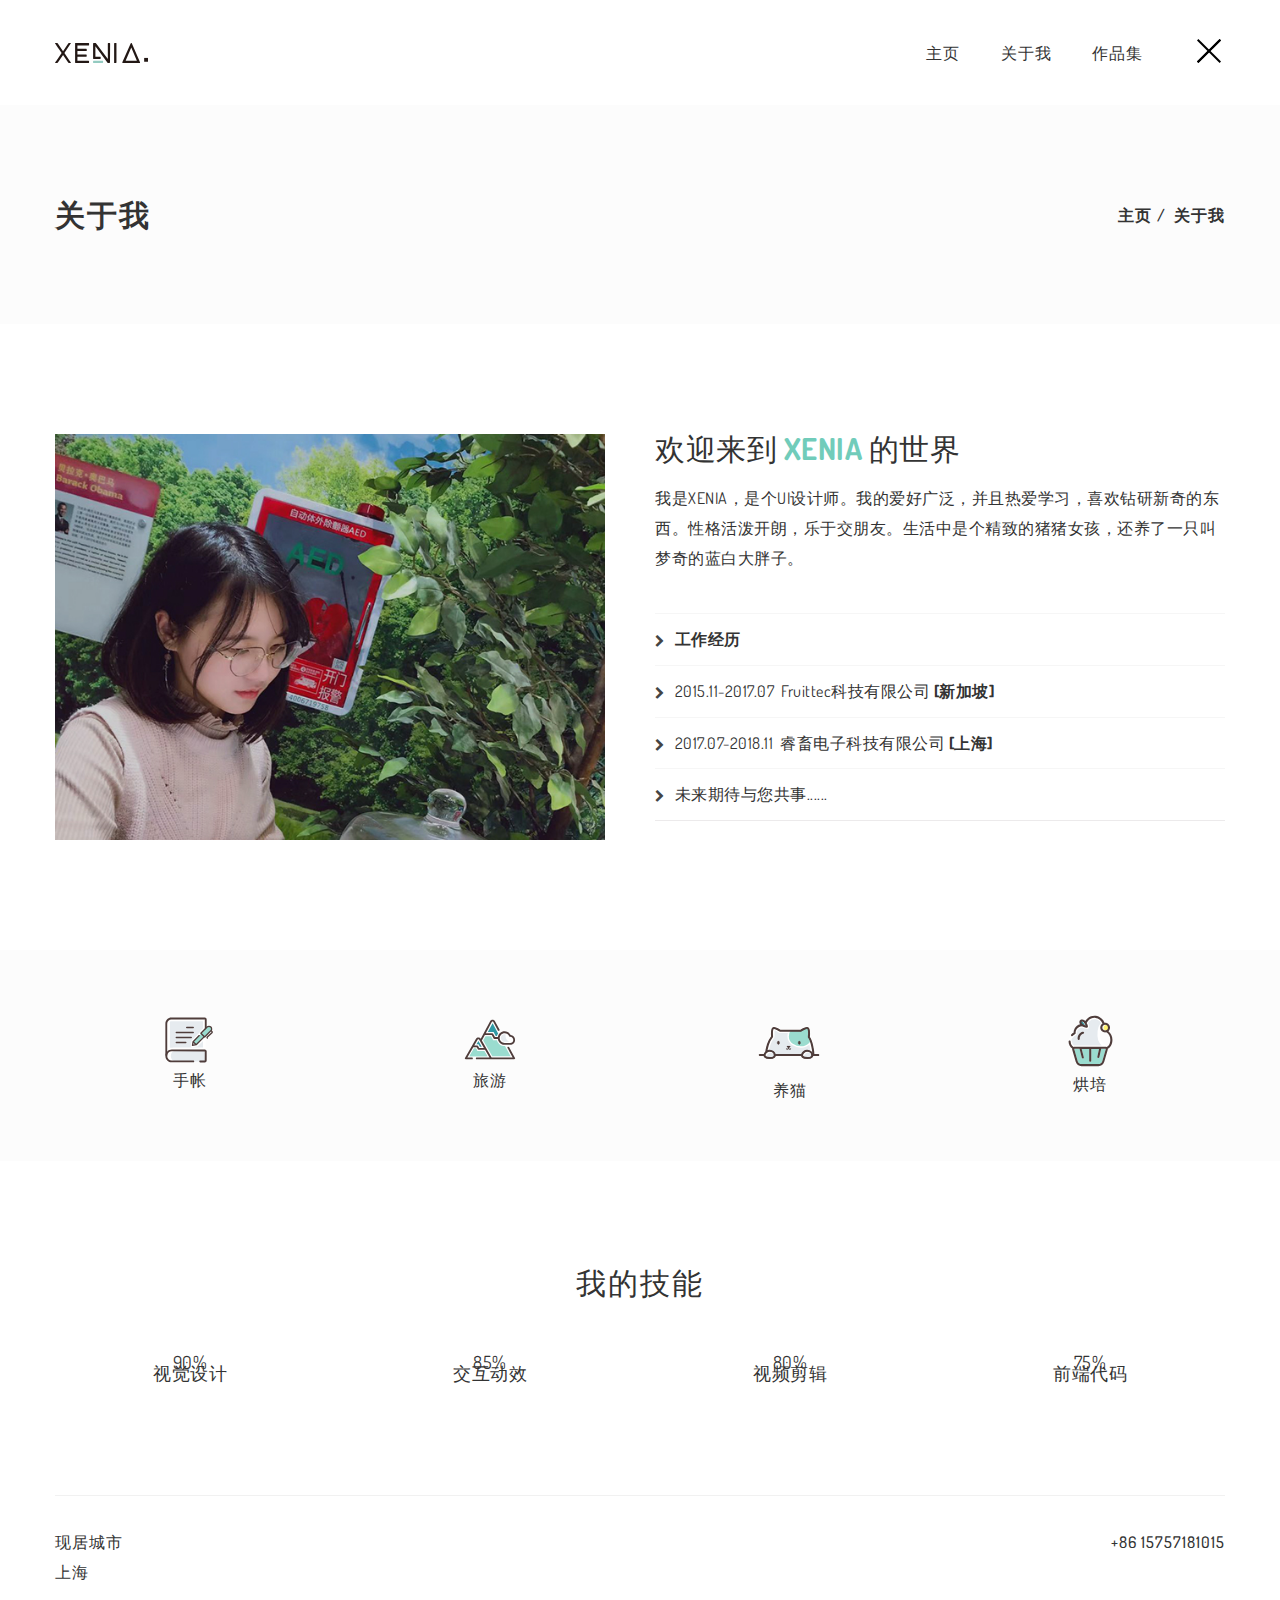
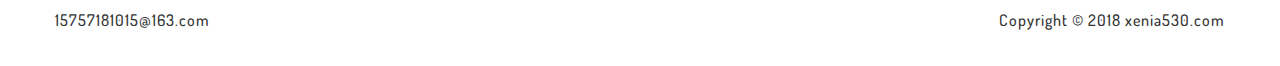
<file: about.html>
<!doctype html>
<html class="no-js" lang="zxx">



<head>
	<meta charset="utf-8">
	<meta http-equiv="x-ua-compatible" content="ie=edge">
	<title>xenia</title>
	<meta name="description" content="">
	<meta name="viewport" content="width=device-width, initial-scale=1, shrink-to-fit=no">

	<!-- Favicon -->
	<link rel="shortcut icon" href="img/favicon.ico" type="image/x-icon">
	<link rel="apple-touch-icon" href="img/icon.png">

	<!-- Google font (font-family: 'Dosis', sans-serif;) -->
	<link href="https://fonts.googleapis.com/css?family=Dosis:300,400,500,600,700" rel="stylesheet">
	
	<!-- Plugins -->
	<link rel="stylesheet" href="css/bootstrap.min.css">
	<link rel="stylesheet" href="css/plugins.css">

	<!-- Style Css -->
	<link rel="stylesheet" href="style.css">

	<!-- Custom Styles -->
	<link rel="stylesheet" href="css/custom.css">
</head>

<body>
	<!--[if lte IE 9]>
    <p class="browserupgrade">You are using an <strong>outdated</strong> browser. Please <a href="https://browsehappy.com/">upgrade your browser</a> to improve your experience and security.</p>
  <![endif]-->

	<!-- Add your site or application content here -->

	<!-- Wrapper -->
	<div id="wrapper" class="wrapper">

		<!-- Header -->
		<header class="header sticky-header">
			<div class="container">
				<div class="header-inner d-none d-lg-flex">
					<div class="header-logo">
						<a href="index.html">
							<img src="img/logo/logo.svg" alt="logo" height="20px">
						</a>
					</div>
				<div class="header-navigation">
                        <button class="header-navigation-trigger is-active">
                            <span></span>
                            <span></span>
                            <span></span>
                        </button>
                        <nav class="main-navigation is-visible">
                            <ul>
                                <li><a href="index.html">主页</a>
                                </li>
                                <li><a href="about.html">关于我</a></li>
                                <li><a href="portfolio.html">作品集</a> 
                             <!--    <li><a href="blog.html">博客</a>  -->
                                </li> 
                            </ul>
                        </nav>
                    </div>
				</div>
				<div class="mobile-menu-wrapper d-block d-lg-none">
					<div class="mobile-menu clearfix">
						<a href="index.html" class="mobile-logo">
							<img src="img/logo/logo.svg" alt="mobile logo" height="20px">
						</a>
					</div>
				</div>
			</div>
		</header>
		<!--// Header -->

        <!-- Breadcrumb Area -->
        <div class="breadcrumb-area bg-grey">
            <div class="container">
                <div class="cr-breadcrumb">
                    <h2>关于我</h2>
                    <ul>
                        <li><a href="index.html">主页</a></li>
                        <li>关于我</li>
                    </ul>
                </div>
            </div>
        </div>
        <!--// Breadcrumb Area -->

		<!-- Page Conttent -->
		<main class="page-content">

            <!-- About Us Area -->
            <div class="cr-section about-us-area section-padding-lg bg-white">
                <div class="container">
                    <div class="row">
                        <div class="col-lg-6">
                            <div class="about-image">
                                <img src="img/others/about-image.jpg" alt="about image">
                            </div>
                        </div>
                        <div class="col-lg-6">
                            <div class="about-content">
                                <h2>欢迎来到 <strong><span class="text-color">XENIA</span></strong> 的世界</h2>
                                <p>我是XENIA，是个UI设计师。我的爱好广泛，并且热爱学习，喜欢钻研新奇的东西。性格活泼开朗，乐于交朋友。生活中是个精致的猪猪女孩，还养了一只叫梦奇的蓝白大胖子。</p>
                                <ul>
                                    <li><b>工作经历</b></li> 
                                    <li>2015.11-2017.07 &nbsp;Fruittec科技有限公司 <b>[新加坡]</b> </li>
                                    <li>2017.07-2018.11 &nbsp;睿畜电子科技有限公司 <b>[上海]</b>  </li> 
                                     <li>未来期待与您共事...... </li>
                                </ul>
                            </div>
                        </div>
                    </div>
                </div>
            </div>
            <!--// About Us Area -->

            <!-- Counter Section -->
            <div class="cr-section counter-section section-padding-xs bg-grey">
                <div class="container">
                    <div class="row justify-content-center">

                        <!-- Single Counter -->
                        <div class="col-lg-3 col-md-5 col-sm-6 col-12">
                            <div class="single-count">
                                <img src="img/others/book.svg" width="60px">
                                <h6>手帐</h6>
                            </div>    
                        </div>
                        <!--// Single Counter -->

                        <!-- Single Counter -->
                        <div class="col-lg-3 col-md-5 col-sm-6 col-12">
                            <div class="single-count"> 
                                <img src="img/others/fj.svg" width="60px">
                                <h6>旅游</h6>
                            </div>    
                        </div>
                        <!--// Single Counter -->

                        <!-- Single Counter -->
                        <div class="col-lg-3 col-md-5 col-sm-6 col-12">
                            <div class="single-count">
                                <img src="img/others/cat.svg" width="70px">
                                <h6>养猫</h6>
                            </div>    
                        </div>
                        <!--// Single Counter -->

                        <!-- Single Counter -->
                        <div class="col-lg-3 col-md-5 col-sm-6 col-12">
                            <div class="single-count">
                                <img src="img/others/eat.svg" width="60px">
                                <h6>烘培</h6>
                            </div>    
                        </div>
                        <!--// Single Counter -->

                    </div>
                </div>
            </div>
            <!--// Counter Section -->

           

            <!-- Skills Area -->
            <div class="cr-section skills-area section-padding-bottom-lg bg-white">
                <div class="container">
                    <div class="row justify-content-center">
                        <div class="col-lg-7">
                            <div class="section-title text-center">
                                <h2>我的技能</h2> 
                            </div>
                        </div>
                    </div>
                    <div class="row justify-content-center">
                        
                        <!-- Single Radial Progress -->
                        <div class="col-lg-3 col-md-5 col-sm-6 col-12">
                            <div class="radial-progress-single mt-30">
                                <div class="radial-progress" data-percent="85" data-scale-color="#333333"><span>90%</span></div>
                                <h5 class="radial-progress-title">视觉设计</h5>
                            </div>
                        </div>
                        <!--// Single Radial Progress -->
                        
                        <!-- Single Radial Progress -->
                        <div class="col-lg-3 col-md-5 col-sm-6 col-12">
                            <div class="radial-progress-single mt-30">
                                <div class="radial-progress" data-percent="95" data-scale-color="#333333"><span>85%</span></div>
                                <h5 class="radial-progress-title">交互动效</h5>
                            </div>
                        </div>
                        <!--// Single Radial Progress -->
                        
                        <!-- Single Radial Progress -->
                        <div class="col-lg-3 col-md-5 col-sm-6 col-12">
                            <div class="radial-progress-single mt-30">
                                <div class="radial-progress" data-percent="90" data-scale-color="#333333"><span>80%</span></div>
                                <h5 class="radial-progress-title">视频剪辑</h5>
                            </div>
                        </div>
                        <!--// Single Radial Progress -->
                        
                        <!-- Single Radial Progress -->
                        <div class="col-lg-3 col-md-5 col-sm-6 col-12">
                            <div class="radial-progress-single mt-30">
                                <div class="radial-progress" data-percent="80" data-scale-color="#333333"><span>75%</span></div>
                                <h5 class="radial-progress-title">前端代码</h5>
                            </div>
                        </div>
                        <!--// Single Radial Progress -->

                    </div>
                </div>
            </div>
            <!--// Skills Area -->
 

		</main>
		<!--// Page Conttent -->

	
        <!-- Footer Area -->
        <footer class="footer-area bg-white">
            <div class="container">
                <ul class="footer-inner">
                    <li>现居城市 <br>上海</li>
                    <li><a href="tel://+86 15757181015">+86 15757181015</a></li>
                    <li><a href="mailto://15757181015@163.com">15757181015@163.com</a></li>
                    <li>Copyright © 2018 <a href="http://www.xenia530.com/" target="_blank" title="xenia530">xenia530.com</a></li>
                </ul>
            </div>
        </footer>
        <!--// Footer Area -->

	</div>
	<!--// Wrapper -->

	<!-- Js Files -->
	<script src="js/vendor/modernizr-3.6.0.min.js"></script>
	<script src="js/vendor/jquery-3.3.1.min.js"></script>
	<script src="js/popper.min.js"></script>
	<script src="js/bootstrap.min.js"></script>
	<script src="js/plugins.js"></script>
	<script src="js/main.js"></script>
</body>



</html>
</file>
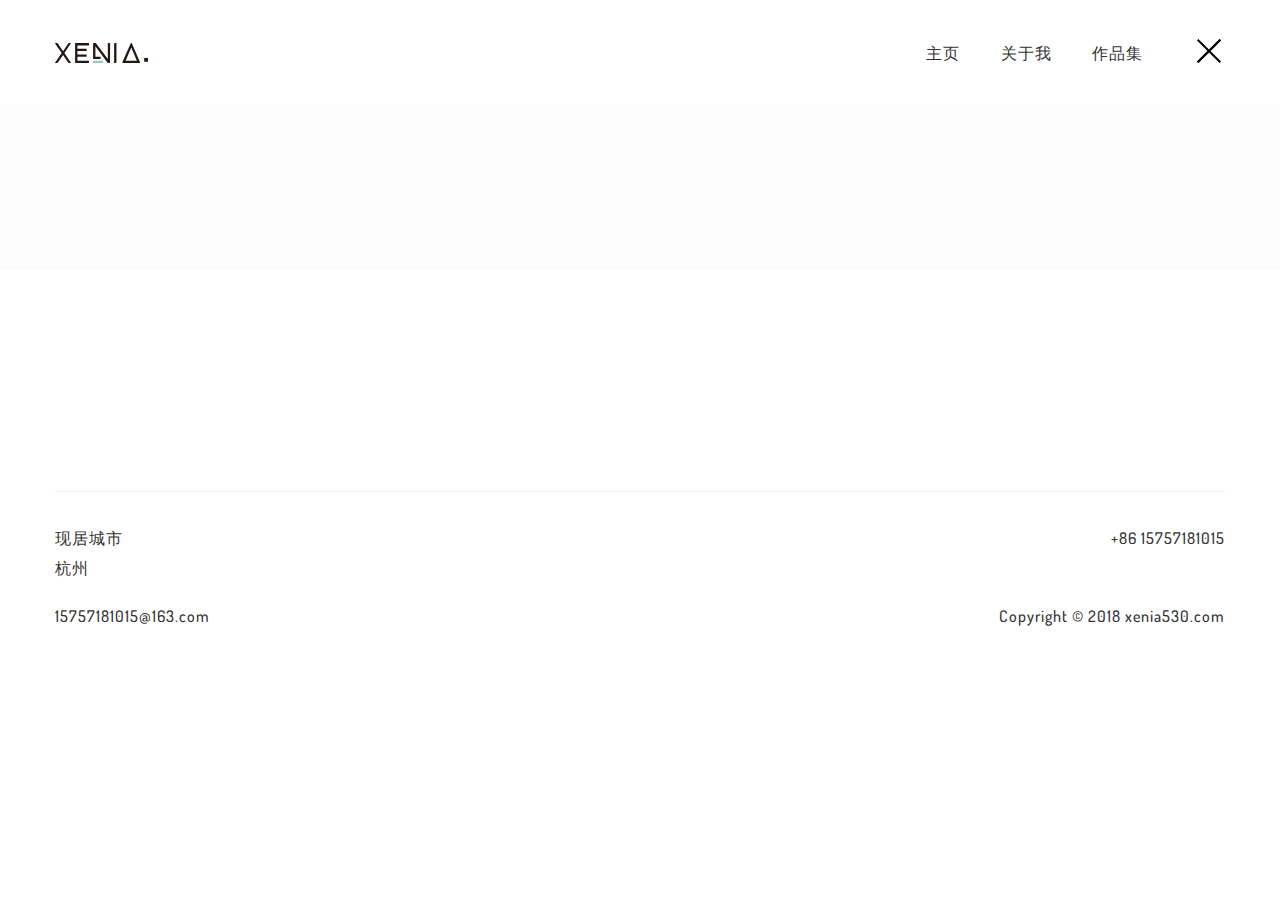
<file: blog-detail.html>
<!doctype html>
<html class="no-js" lang="zxx">



<head>
	<meta charset="utf-8">
	<meta http-equiv="x-ua-compatible" content="ie=edge">
	<title>xenia</title>
	<meta name="description" content="">
	<meta name="viewport" content="width=device-width, initial-scale=1, shrink-to-fit=no">

	<!-- Favicon -->
	<link rel="shortcut icon" href="img/favicon.ico" type="image/x-icon">
	<link rel="apple-touch-icon" href="img/icon.png">

	<!-- Google font (font-family: 'Dosis', sans-serif;) -->
	<link href="https://fonts.googleapis.com/css?family=Dosis:300,400,500,600,700" rel="stylesheet">
	
	<!-- Plugins -->
	<link rel="stylesheet" href="css/bootstrap.min.css">
	<link rel="stylesheet" href="css/plugins.css">

	<!-- Style Css -->
	<link rel="stylesheet" href="style.css">

	<!-- Custom Styles -->
	<link rel="stylesheet" href="css/custom.css">
</head>

<body>
	<!--[if lte IE 9]>
    <p class="browserupgrade">You are using an <strong>outdated</strong> browser. Please <a href="https://browsehappy.com/">upgrade your browser</a> to improve your experience and security.</p>
  <![endif]-->

	<!-- Add your site or application content here -->

	<!-- Wrapper -->
	<div id="wrapper" class="wrapper">

		<!-- Header -->
		<header class="header sticky-header">
			<div class="container">
				<div class="header-inner d-none d-lg-flex">
					<div class="header-logo">
						<a href="index.html">
							<img src="img/logo/logo.svg" alt="logo" height="20px">
						</a>
					</div>
					<div class="header-navigation">
                        <button class="header-navigation-trigger is-active">
                            <span></span>
                            <span></span>
                            <span></span>
                        </button>
						<nav class="main-navigation is-visible">
                            <ul>
                                <li><a href="index.html">主页</a>
                                </li>
                                <li><a href="about.html">关于我</a></li>
                                <li><a href="portfolio.html">作品集</a> 
                                <!-- <li><a href="blog.html">博客</a>  -->
                                </li> 
                            </ul>
                        </nav>
                    </div>
                </div>
                <div class="mobile-menu-wrapper d-block d-lg-none">
                    <div class="mobile-menu clearfix">
                        <a href="index.html" class="mobile-logo">
                            <img src="img/logo/logo.svg" alt="mobile logo" height="20px"> 
                        </a>
                    </div>
                </div>
            </div>
		</header>
		<!--// Header -->

        <!-- Breadcrumb Area -->
        <div class="breadcrumb-area bg-grey">
            <div class="container">
                <div class="cr-breadcrumb">
                    
                </div>
            </div>
        </div>
        <!--// Breadcrumb Area -->

		<!-- Page Conttent -->
		<main class="page-content">

            <!-- Blog Area -->
            <div class="cr-section blog-area section-padding-lg">
                <div class="container">
                    <div class="row">
                        <div class="col-12">
                            <div class="blog-details">

                         
                
 
 

                            </div> 
                        </div>
                    </div>
                </div>
            </div>
            <!--// Blog Area -->

		</main>
		<!--// Page Conttent -->

     
        <!-- Footer Area -->
        <footer class="footer-area bg-white">
            <div class="container">
                <ul class="footer-inner">
                    <li>现居城市 <br>杭州</li>
                    <li><a href="tel://+86 15757181015">+86 15757181015</a></li>
                    <li><a href="mailto://15757181015@163.com">15757181015@163.com</a></li>
                    <li>Copyright © 2018 <a href="http://www.xenia530.com/" target="_blank" title="xenia530">xenia530.com</a></li>
                </ul>
            </div>
        </footer>
        <!--// Footer Area -->

	</div>
	<!--// Wrapper -->

	<!-- Js Files -->
	<script src="js/vendor/modernizr-3.6.0.min.js"></script>
	<script src="js/vendor/jquery-3.3.1.min.js"></script>
	<script src="js/popper.min.js"></script>
	<script src="js/bootstrap.min.js"></script>
	<script src="js/plugins.js"></script>
	<script src="js/main.js"></script>
    <script type="text/javascript" src="js/jquery-1.8.3.min.js"></script>
    <script type="text/javascript" src="js/blog-detail.js"></script>
</body>



</html>
</file>
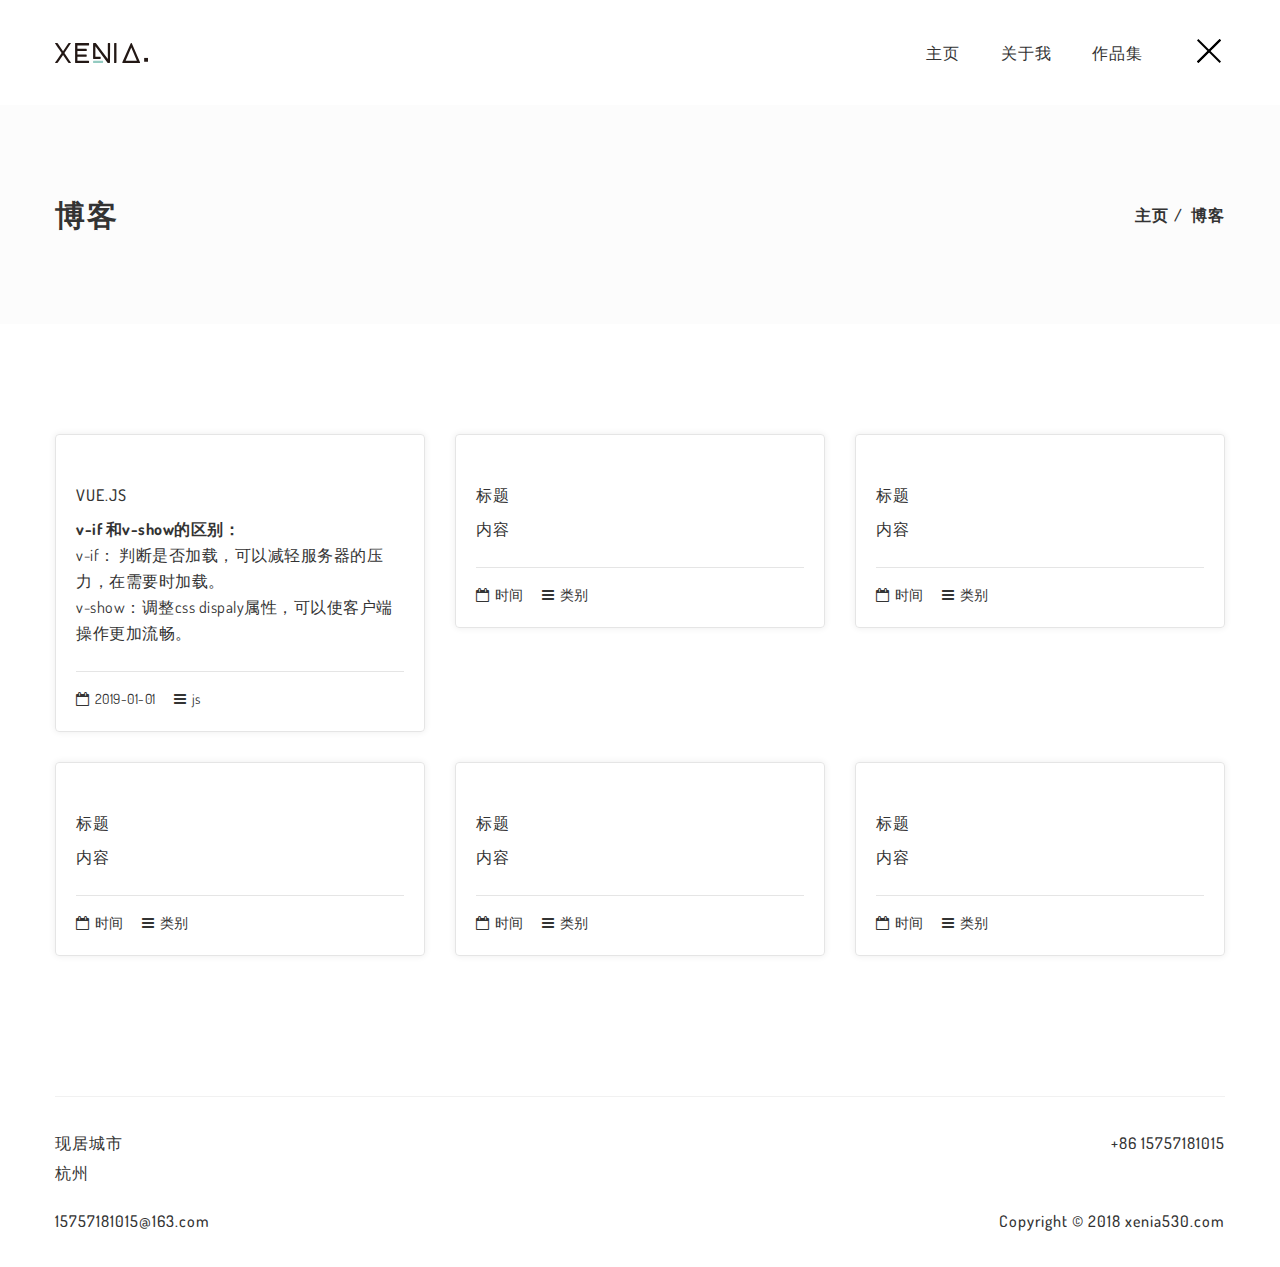
<file: blog.html>
<!doctype html>
<html class="no-js" lang="zxx">



<head>
	<meta charset="utf-8">
	<meta http-equiv="x-ua-compatible" content="ie=edge">
	<title>xenia</title>
	<meta name="description" content="">
	<meta name="viewport" content="width=device-width, initial-scale=1, shrink-to-fit=no">

	<!-- Favicon -->
	<link rel="shortcut icon" href="img/favicon.ico" type="image/x-icon">
	<link rel="apple-touch-icon" href="img/icon.png">

	<!-- Google font (font-family: 'Dosis', sans-serif;) -->
	<link href="https://fonts.googleapis.com/css?family=Dosis:300,400,500,600,700" rel="stylesheet">
	
	<!-- Plugins -->
	<link rel="stylesheet" href="css/bootstrap.min.css">
	<link rel="stylesheet" href="css/plugins.css">

	<!-- Style Css -->
	<link rel="stylesheet" href="style.css">

	<!-- Custom Styles -->
	<link rel="stylesheet" href="css/custom.css">
</head>

<body>
	<!--[if lte IE 9]>
    <p class="browserupgrade">You are using an <strong>outdated</strong> browser. Please <a href="https://browsehappy.com/">upgrade your browser</a> to improve your experience and security.</p>
  <![endif]-->

	<!-- Add your site or application content here -->

	<!-- Wrapper -->
	<div id="wrapper" class="wrapper">

		<!-- Header -->
		<header class="header sticky-header">
			<div class="container">
				<div class="header-inner d-none d-lg-flex">
					<div class="header-logo">
						<a href="index.html">
							<img src="img/logo/logo.svg" alt="logo" height="20px">
						</a>
					</div>
				<div class="header-navigation">
                        <button class="header-navigation-trigger is-active">
                            <span></span>
                            <span></span>
                            <span></span>
                        </button>
						<nav class="main-navigation is-visible">
                            <ul>
                                <li><a href="index.html">主页</a>
                                </li>
                                <li><a href="about.html">关于我</a></li>
                                <li><a href="portfolio.html">作品集</a>  
                             <!--    <li><a href="blog.html">博客</a>  -->
                                </li> 
                            </ul>
                        </nav>
                    </div>
                </div>
                <div class="mobile-menu-wrapper d-block d-lg-none">
                    <div class="mobile-menu clearfix">
                        <a href="index.html" class="mobile-logo">
                            <img src="img/logo/logo.svg" alt="mobile logo" height="20px"> 
                        </a>
                    </div>
                </div>
            </div>
		</header>
		<!--// Header -->

        <!-- Breadcrumb Area -->
        <div class="breadcrumb-area bg-grey">
            <div class="container">
                <div class="cr-breadcrumb">
                    <h2>博客</h2>
                    <ul>
                        <li><a href="index.html">主页</a></li>
                        <li>博客</li>
                    </ul>
                </div>
            </div>
        </div>
        <!--// Breadcrumb Area -->

		<!-- Page Conttent -->
		<main class="page-content">

            <!-- Blog Area -->
            <div class="cr-section blog-area section-padding-lg">
                <div class="container">
                    <div class="row justify-content-center">

                     
                       

                    </div>
                   
                </div>
            </div>
            <!--// Blog Area -->

		</main>
		<!--// Page Conttent -->

	
        <!-- Footer Area -->
        <footer class="footer-area bg-white">
            <div class="container">
                <ul class="footer-inner">
                    <li>现居城市 <br>杭州</li>
                    <li><a href="tel://+86 15757181015">+86 15757181015</a></li>
                    <li><a href="mailto://15757181015@163.com">15757181015@163.com</a></li>
                    <li>Copyright © 2018 <a href="http://www.xenia530.com/" target="_blank" title="xenia530">xenia530.com</a></li>
                </ul>
            </div>
        </footer>
        <!--// Footer Area -->

	</div>
	<!--// Wrapper -->

	<!-- Js Files -->
	<script src="js/vendor/modernizr-3.6.0.min.js"></script>
	<script src="js/vendor/jquery-3.3.1.min.js"></script>
	<script src="js/popper.min.js"></script>
	<script src="js/bootstrap.min.js"></script>
	<script src="js/plugins.js"></script>
	<script src="js/main.js"></script>
    <script type="text/javascript" src="js/jquery-1.8.3.min.js"></script>
    <script type="text/javascript" src="js/blog-list.js"></script>
    <script type="text/javascript">
        $(function(){

        for(var i = 0;i<blogList.length;i++){
            $('.justify-content-center').append(
                "<div class='col-xl-4 col-lg-6 col-md-6 col-12'><article class='blog-item sticky'><div class='blog-item-body'><h6 class='blog-item-title'><a href='blog-detail.html?id="+i+"'>"+blogList[i].name+"</a></h6><p>"+blogList[i].content+"</p></div><footer class='blog-item-footer'><ul class='blog-item-meta'> <li><i class='fa fa-calendar-o'></i>"+blogList[i].time+"</li> <li><i class='fa fa-bars'></i>"+blogList[i].category+"</li></ul></footer></article></div>"
            )
        }
        
    })
    </script>
</body>



</html>
</file>
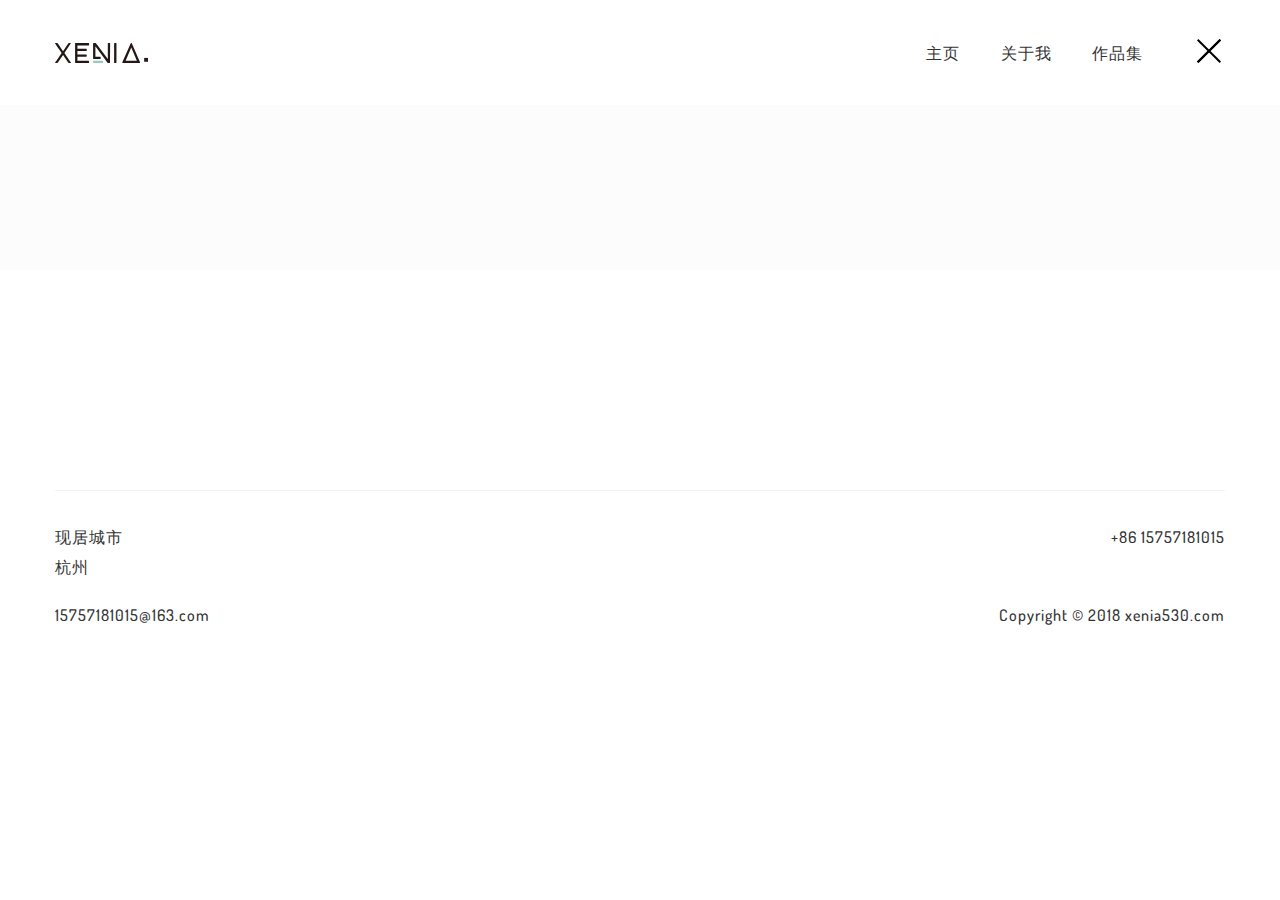
<file: portfolio-detail.html>
<!doctype html>
<html class="no-js" lang="zxx">



<head>
	<meta charset="utf-8">
	<meta http-equiv="x-ua-compatible" content="ie=edge">
	<title>xenia</title>
	<meta name="description" content="">
	<meta name="viewport" content="width=device-width, initial-scale=1, shrink-to-fit=no">

	<!-- Favicon -->
	<link rel="shortcut icon" href="img/favicon.ico" type="image/x-icon">
	<link rel="apple-touch-icon" href="img/icon.png">

	<!-- Google font (font-family: 'Dosis', sans-serif;) -->
	<link href="https://fonts.googleapis.com/css?family=Dosis:300,400,500,600,700" rel="stylesheet">
	
	<!-- Plugins -->
	<link rel="stylesheet" href="css/bootstrap.min.css">
	<link rel="stylesheet" href="css/plugins.css">

	<!-- Style Css -->
	<link rel="stylesheet" href="style.css">

	<!-- Custom Styles -->
	<link rel="stylesheet" href="css/custom.css">
</head>

<body>
	<!--[if lte IE 9]>
    <p class="browserupgrade">You are using an <strong>outdated</strong> browser. Please <a href="https://browsehappy.com/">upgrade your browser</a> to improve your experience and security.</p>
  <![endif]-->

	<!-- Add your site or application content here -->

	<!-- Wrapper -->
	<div id="wrapper" class="wrapper">

		<!-- Header -->
		<header class="header sticky-header">
			<div class="container">
				<div class="header-inner d-none d-lg-flex">
					<div class="header-logo">
						<a href="index.html">
							<img src="img/logo/logo.svg" alt="logo" height="20px">
						</a>
					</div>
					<div class="header-navigation">
						<button class="header-navigation-trigger is-active">
							<span></span>
							<span></span>
							<span></span>
						</button>
						<nav class="main-navigation is-visible">
							<ul>
                                <li><a href="index.html">主页</a>
                                </li>
								<li><a href="about.html">关于我</a></li>
                                <li><a href="portfolio.html">作品集</a> 
                               <!--  <li><a href="blog.html">博客</a>  -->
                                </li> 
							</ul>
						</nav>
					</div>
				</div>
				<div class="mobile-menu-wrapper d-block d-lg-none">
					<div class="mobile-menu clearfix">
						<a href="index.html" class="mobile-logo">
							<img src="img/logo/logo.svg" alt="mobile logo" height="20px"> 
						</a>
					</div>
				</div>
			</div>
		</header>
		<!--// Header -->

        <!-- Breadcrumb Area -->
        <div class="breadcrumb-area bg-grey">
            <div class="container">
                <div class="cr-breadcrumb">
                    
                </div>
            </div>
        </div>
        <!--// Breadcrumb Area -->

		<!-- Page Conttent -->
		<main class="page-content">

            <!-- Portfolio Details Area -->
            <div class="cr-section portfolio-details-area section-padding-lg bg-white">
                <div class="container portfolio-detail-content">
                    
                </div>
            </div>
            <!--// Portfolio Details Area -->

		</main>
		<!--// Page Conttent -->

		
		<!-- Footer Area -->
		<footer class="footer-area bg-white">
			<div class="container">
				<ul class="footer-inner">
					<li>现居城市 <br>杭州</li>
					<li><a href="tel://+86 15757181015">+86 15757181015</a></li>
					<li><a href="mailto://15757181015@163.com">15757181015@163.com</a></li>
					<li>Copyright © 2018 <a href="http://www.xenia530.com/" target="_blank" title="xenia530">xenia530.com</a></li>
				</ul>
			</div>
		</footer>
		<!--// Footer Area -->

	</div>
	<!--// Wrapper -->

	<!-- Js Files -->
	<script src="js/vendor/modernizr-3.6.0.min.js"></script>
	<script src="js/vendor/jquery-3.3.1.min.js"></script>
	<script src="js/popper.min.js"></script>
	<script src="js/bootstrap.min.js"></script>
	<script src="js/plugins.js"></script>
	<script src="js/main.js"></script>
	<script type="text/javascript" src="js/jquery-1.8.3.min.js"></script>
	<script type="text/javascript" src="js/portfolio-detail.js"></script>
</body>



</html>
</file>
<file: style.css>
@charset "UTF-8";
/*********************************************************************************

	Template Name: Karigor - Minimalist Bootstrap4 Portfolio Template
	Description: A perfect minimal template to build beautiful and unique portfolio websites. It comes with nice and clean design.
	Version: 1.0

	Note: This is style css.

**********************************************************************************/
/**************************************************************
	
	STYLESHEET INDEXING
	|
	|
	|___ Basic Styles
	|	|
	|	|___ Reset Styles
	|	|___ Typography
	|	|___ Animations
	|	|___ Utilities
	|
	|
	|___Elements Styles
	|	|___ Button
	|	|___ Section Title
	|	|___ Social Icons
	|	|___ Breadcrumb
	|	|___ Pagination
	|	|___ Progress Bar
	|
	|
	|___Blocks Styles
	|	|___ Header 
	|	|___ Navigation 
	|	|___ Hero Slider
	|	|___ Portfolio
	|	|___ Service
	|	|___ Counter
	|	|___ Pricing
	|	|___ Testimonial
	|	|___ Portfolio Details
	|	|___ Forms
	|	|___ Comments
	|	|___ Widgets
	|	|___ Team Member
	|	|___ About
	|	|___ Blog Item
	|	|___ Footer
	|	|___ Boxed Layout
	|
	|
	|___ END STYLESHEET INDEXING

***************************************************************/
/**************************************
    Basic Styles
***************************************/
/**
 * Reset Styels
 */
* {
  -webkit-box-sizing: border-box;
  -moz-box-sizing: border-box;
  box-sizing: border-box;
}

article,
aside,
details,
figcaption,
figure,
footer,
header,
nav,
section,
summary {
  display: block;
}

audio,
canvas,
video {
  display: inline-block;
}

audio:not([controls]) {
  display: none;
  height: 0;
}

[hidden] {
  display: none;
}

html,
button,
input,
select,
textarea {
  font-family: "Source Sans Pro", Helvetica, sans-serif;
}

a {
  color: #ca3c08;
  text-decoration: none;
}

a:visited {
  color: #ac0404;
}

a:focus {
  outline: thin dotted;
}

a:active,
a:hover {
  color: #ea9629;
  outline: 0;
}

a:hover {
  text-decoration: underline;
}

address {
  font-style: italic;
  margin: 0 0 24px;
}

abbr[title] {
  border-bottom: 1px dotted;
}

b,
strong {
  font-weight: bold;
}

dfn {
  font-style: italic;
}

mark {
  background: #ff0;
  color: #000;
}

p {
  margin: 0 0 24px;
}

code,
kbd,
pre,
samp {
  font-family: monospace, serif;
  font-size: 14px;
  -webkit-hyphens: none;
  -moz-hyphens: none;
  -ms-hyphens: none;
  hyphens: none;
}

pre {
  background: #f5f5f5;
  color: #666;
  font-family: monospace;
  font-size: 14px;
  margin: 20px 0;
  overflow: auto;
  padding: 20px;
  white-space: pre;
  white-space: pre-wrap;
  word-wrap: break-word;
}

blockquote,
q {
  -webkit-hyphens: none;
  -moz-hyphens: none;
  -ms-hyphens: none;
  hyphens: none;
  quotes: none;
}

blockquote:before,
blockquote:after,
q:before,
q:after {
  content: "";
  content: none;
}

blockquote {
  font-size: 18px;
  font-style: italic;
  font-weight: 300;
  margin: 24px 40px;
}

blockquote blockquote {
  margin-right: 0;
}

blockquote cite,
blockquote small {
  font-size: 14px;
  font-weight: normal;
  text-transform: uppercase;
}

blockquote em,
blockquote i {
  font-style: normal;
  font-weight: 300;
}

blockquote strong,
blockquote b {
  font-weight: 400;
}

small {
  font-size: smaller;
}

sub,
sup {
  font-size: 75%;
  line-height: 0;
  position: relative;
  vertical-align: baseline;
}

sup {
  top: -0.5em;
}

sub {
  bottom: -0.25em;
}

dl {
  margin: 0 20px;
}

dt {
  font-weight: bold;
}

dd {
  margin: 0 0 20px;
}

menu,
ol,
ul {
  margin: 16px 0;
  padding: 0 0 0 40px;
}

ul {
  list-style-type: square;
}

nav ul,
nav ol {
  list-style: none;
  list-style-image: none;
}

li > ul,
li > ol {
  margin: 0;
}

img {
  -ms-interpolation-mode: bicubic;
  border: 0;
  vertical-align: middle;
}

svg:not(:root) {
  overflow: hidden;
}

figure {
  margin: 0;
}

form {
  margin: 0;
}

fieldset {
  border: 1px solid #c0c0c0;
  margin: 0 2px;
  min-width: inherit;
  padding: 0.35em 0.625em 0.75em;
}

legend {
  border: 0;
  padding: 0;
  white-space: normal;
}

button,
input,
select,
textarea {
  font-size: 100%;
  margin: 0;
  max-width: 100%;
  vertical-align: baseline;
}

button,
input {
  line-height: normal;
}

button,
html input[type="button"],
input[type="reset"],
input[type="submit"] {
  -webkit-appearance: button;
  -moz-appearance: button;
  appearance: button;
  cursor: pointer;
}

button[disabled],
input[disabled] {
  cursor: default;
}

input[type="checkbox"],
input[type="radio"] {
  padding: 0;
}

input[type="search"] {
  -webkit-appearance: textfield;
  -moz-appearance: textfield;
  appearance: textfield;
  appearance: textfield;
  padding-right: 2px;
  /* Don't cut off the webkit search cancel button */
  width: 270px;
}

input[type="search"]::-webkit-search-decoration {
  -webkit-appearance: none;
  appearance: none;
}

button::-moz-focus-inner,
input::-moz-focus-inner {
  border: 0;
  padding: 0;
}

textarea {
  overflow: auto;
  vertical-align: top;
}

table {
  border-bottom: 1px solid #ededed;
  border-collapse: collapse;
  border-spacing: 0;
  font-size: 14px;
  line-height: 2;
  margin: 0 0 20px;
  width: 100%;
}

caption,
th,
td {
  font-weight: normal;
  text-align: left;
}

caption {
  font-size: 16px;
  margin: 20px 0;
}

th {
  font-weight: bold;
  text-transform: uppercase;
}

td {
  border-top: 1px solid #ededed;
  padding: 6px 10px 6px 0;
}

del {
  color: #333;
}

ins {
  background: #fff9c0;
  text-decoration: none;
}

hr {
  background-size: 4px 4px;
  border: 0;
  height: 1px;
  margin: 0 0 24px;
}

/**
 * Typography
 */
* {
  -webkit-box-sizing: border-box;
  box-sizing: border-box;
}

img {
  max-width: 100%;
}

html {
  overflow: hidden;
  overflow-y: auto;
}

body {
  overflow: hidden;
  font-size: 16px;
  line-height: 30px;
  -webkit-font-smoothing: antialiased;
  -moz-osx-font-smoothing: grayscale;
  font-family: "Dosis", sans-serif;
  color: #333333;
  font-weight: 400;
  letter-spacing: 0.5px;
}

::-webkit-input-placeholder {
  color: #333333;
}

:-moz-placeholder {
  color: #333333;
}

::-moz-placeholder {
  color: #333333;
}

:-ms-input-placeholder {
  color: #333333;
}

a {
  -webkit-transition: all 0.4s ease-in-out 0s;
  -o-transition: all 0.4s ease-in-out 0s;
  transition: all 0.4s ease-in-out 0s;
}

h1,
h2,
h3,
h4,
h5,
h6,
.h1,
.h2,
.h3,
.h4,
.h5,
.h6,
address,
p,
pre,
blockquote,
dl,
dd,
menu,
ol,
ul,
table,
caption,
hr {
  margin: 0;
  margin-bottom: 15px;
}

h1,
h2,
h3,
h4,
h5,
h6,
.h1,
.h2,
.h3,
.h4,
.h5,
.h6 {
  font-family: "Dosis", sans-serif;
  line-height: 1.3;
  color: #333333;
}

h1,
.h1 {
  font-size: 36px;
}

h2,
.h2 {
  font-size: 30px;
}

h3,
.h3 {
  font-size: 24px;
}

h4,
.h4 {
  font-size: 20px;
}

h5,
.h5 {
  font-size: 18px;
}

h6,
.h6 {
  font-size: 16px;
}

@media only screen and (min-width: 768px) and (max-width: 991px) {
  h1,
  .h1 {
    font-size: 32px;
  }
  h2,
  .h2 {
    font-size: 28px;
  }
}

@media only screen and (max-width: 767px) {
  h1,
  .h1 {
    font-size: 30px;
  }
  h2,
  .h2 {
    font-size: 26px;
  }
  h3,
  .h3 {
    font-size: 22px;
  }
  h4,
  .h4 {
    font-size: 20px -2;
  }
  h5,
  .h5 {
    font-size: 18px -1;
  }
}

h1,
.h1,
h2,
.h2,
h3,
.h3 {
  font-weight: 600;
}

h4,
.h4,
h5,
.h5 {
  font-weight: 500;
}

h6,
.h6 {
  font-weight: 400;
}

a:hover,
a:focus,
a:active {
  text-decoration: none;
  outline: none;
}

a:link:hover {
  color: #000000;
}

input,
button,
select,
textarea {
  background: transparent;
  border: 1px solid #e5e5e5;
  -webkit-transition: all 0.4s ease-out 0s;
  -o-transition: all 0.4s ease-out 0s;
  transition: all 0.4s ease-out 0s;
  color: #333333;
}

input::-webkit-input-placeholder,
button::-webkit-input-placeholder,
select::-webkit-input-placeholder,
textarea::-webkit-input-placeholder {
  color: #333333;
}

input:-moz-placeholder,
button:-moz-placeholder,
select:-moz-placeholder,
textarea:-moz-placeholder {
  color: #333333;
}

input::-moz-placeholder,
button::-moz-placeholder,
select::-moz-placeholder,
textarea::-moz-placeholder {
  color: #333333;
}

input:-ms-input-placeholder,
button:-ms-input-placeholder,
select:-ms-input-placeholder,
textarea:-ms-input-placeholder {
  color: #333333;
}

input:focus, input:active,
button:focus,
button:active,
select:focus,
select:active,
textarea:focus,
textarea:active {
  outline: none;
  border-color: #000000;
}

html,
button,
input,
select,
textarea {
  font-family: "Dosis", sans-serif;
}

input,
select,
textarea {
  width: 100%;
  font-size: 14px;
}

input,
select {
  height: 48px;
  padding: 0 20px;
}

textarea {
  padding: 15px 20px;
}

input[type="checkbox"], input[type="radio"] {
  display: inline-block;
  height: 14px;
  width: 14px;
  vertical-align: middle;
}

input[type="checkbox"] ~ label, input[type="radio"] ~ label {
  display: inline-block;
}

input.sn-checkbox {
  display: none;
}

input.sn-checkbox + label {
  position: relative;
  padding-left: 50px;
  cursor: pointer;
}

input.sn-checkbox + label::before {
  content: "";
  position: absolute;
  height: 20px;
  background: #333333;
  width: 40px;
  border-radius: 100px;
  z-index: 1;
  -webkit-transition: all 0.4s ease-in-out 0s;
  -o-transition: all 0.4s ease-in-out 0s;
  transition: all 0.4s ease-in-out 0s;
  vertical-align: middle;
  left: 0;
  top: 0;
}

input.sn-checkbox + label:after {
  content: "";
  position: absolute;
  height: 16px;
  background: #ffffff;
  width: 16px;
  border-radius: 100px;
  z-index: 1;
  -webkit-transition: all 0.4s ease-in-out 0s;
  -o-transition: all 0.4s ease-in-out 0s;
  transition: all 0.4s ease-in-out 0s;
  vertical-align: middle;
  left: 2px;
  top: 2px;
}

input.sn-checkbox:checked + label::before {
  background: #000000;
}

input.sn-checkbox:checked + label::after {
  left: 22px;
}

input.sn-radio {
  display: none;
}

input.sn-radio + label {
  position: relative;
  padding-left: 30px;
  cursor: pointer;
}

input.sn-radio + label::before {
  content: "";
  position: absolute;
  height: 20px;
  background: transparent;
  border: 2px solid #333333;
  width: 20px;
  border-radius: 100px;
  z-index: 1;
  -webkit-transition: all 0.4s ease-in-out 0s;
  -o-transition: all 0.4s ease-in-out 0s;
  transition: all 0.4s ease-in-out 0s;
  vertical-align: middle;
  left: 0;
  top: 0;
}

input.sn-radio + label:after {
  content: "";
  position: absolute;
  height: 10px;
  background: #ffffff;
  width: 10px;
  border-radius: 100px;
  z-index: 1;
  -webkit-transition: all 0.4s ease-in-out 0s;
  -o-transition: all 0.4s ease-in-out 0s;
  transition: all 0.4s ease-in-out 0s;
  vertical-align: middle;
  left: 5px;
  top: 5px;
  opacity: 0;
  visibility: hidden;
}

input.sn-radio:checked + label::before {
  border-color: #000000;
}

input.sn-radio:checked + label::after {
  background: #000000;
  opacity: 1;
  visibility: visible;
}

blockquote {
  background: #f2f2f2;
  border: none;
  margin: 30px 0 30px 30px;
  padding: 30px 45px;
  border-left: 3px solid #000000;
  font-size: 16px;
  font-weight: 600;
  letter-spacing: 2px;
  font-style: italic;
  line-height: 30px;
}

@media only screen and (max-width: 575px) {
  blockquote {
    margin: 30px 0 30px 20px;
    padding: 20px 20px;
    line-height: 24px;
  }
}

/**
 * Animations
 */
@-webkit-keyframes crZoomInOut {
  0% {
    -webkit-transform: scale(1);
    transform: scale(1);
  }
  50% {
    -webkit-transform: scale(1.3);
    transform: scale(1.3);
  }
  100% {
    -webkit-transform: scale(1);
    transform: scale(1);
  }
}

@keyframes crZoomInOut {
  0% {
    -webkit-transform: scale(1);
    transform: scale(1);
  }
  50% {
    -webkit-transform: scale(1.3);
    transform: scale(1.3);
  }
  100% {
    -webkit-transform: scale(1);
    transform: scale(1);
  }
}

@-webkit-keyframes crZoomInOutInvisible {
  0% {
    -webkit-transform: scale(1);
    transform: scale(1);
    opacity: 1;
  }
  100% {
    -webkit-transform: scale(1.6);
    transform: scale(1.6);
    opacity: 0;
  }
}

@keyframes crZoomInOutInvisible {
  0% {
    -webkit-transform: scale(1);
    transform: scale(1);
    opacity: 1;
  }
  100% {
    -webkit-transform: scale(1.6);
    transform: scale(1.6);
    opacity: 0;
  }
}

@-webkit-keyframes crFadeInUp {
  from {
    opacity: 0;
    -webkit-transform: translate3d(0, 30px, 0);
    transform: translate3d(0, 30px, 0);
  }
  to {
    opacity: 1;
    -webkit-transform: none;
    transform: none;
  }
}

@keyframes crFadeInUp {
  from {
    opacity: 0;
    -webkit-transform: translate3d(0, 30px, 0);
    transform: translate3d(0, 30px, 0);
  }
  to {
    opacity: 1;
    -webkit-transform: none;
    transform: none;
  }
}

@-webkit-keyframes crSlideInDown {
  0% {
    -webkit-transform: translateY(-100%);
    transform: translateY(-100%);
  }
  100% {
    -webkit-transform: translateY(0);
    transform: translateY(0);
  }
}

@keyframes crSlideInDown {
  0% {
    -webkit-transform: translateY(-100%);
    transform: translateY(-100%);
  }
  100% {
    -webkit-transform: translateY(0);
    transform: translateY(0);
  }
}

@-webkit-keyframes crBounceIn {
  20%,
  40%,
  60%,
  80%,
  from,
  to {
    -webkit-animation-timing-function: cubic-bezier(0.215, 0.61, 0.355, 1);
    animation-timing-function: cubic-bezier(0.215, 0.61, 0.355, 1);
  }
  0% {
    opacity: 0;
    -webkit-transform: scale3d(0.3, 0.3, 0.3);
    transform: scale3d(0.3, 0.3, 0.3);
  }
  20% {
    -webkit-transform: scale3d(1.1, 1.1, 1.1);
    transform: scale3d(1.1, 1.1, 1.1);
  }
  40% {
    -webkit-transform: scale3d(0.9, 0.9, 0.9);
    transform: scale3d(0.9, 0.9, 0.9);
  }
  60% {
    opacity: 1;
    -webkit-transform: scale3d(1.03, 1.03, 1.03);
    transform: scale3d(1.03, 1.03, 1.03);
  }
  80% {
    -webkit-transform: scale3d(0.97, 0.97, 0.97);
    transform: scale3d(0.97, 0.97, 0.97);
  }
  to {
    opacity: 1;
    -webkit-transform: scale3d(1, 1, 1);
    transform: scale3d(1, 1, 1);
  }
}

@keyframes crBounceIn {
  20%,
  40%,
  60%,
  80%,
  from,
  to {
    -webkit-animation-timing-function: cubic-bezier(0.215, 0.61, 0.355, 1);
    animation-timing-function: cubic-bezier(0.215, 0.61, 0.355, 1);
  }
  0% {
    opacity: 0;
    -webkit-transform: scale3d(0.3, 0.3, 0.3);
    transform: scale3d(0.3, 0.3, 0.3);
  }
  20% {
    -webkit-transform: scale3d(1.1, 1.1, 1.1);
    transform: scale3d(1.1, 1.1, 1.1);
  }
  40% {
    -webkit-transform: scale3d(0.9, 0.9, 0.9);
    transform: scale3d(0.9, 0.9, 0.9);
  }
  60% {
    opacity: 1;
    -webkit-transform: scale3d(1.03, 1.03, 1.03);
    transform: scale3d(1.03, 1.03, 1.03);
  }
  80% {
    -webkit-transform: scale3d(0.97, 0.97, 0.97);
    transform: scale3d(0.97, 0.97, 0.97);
  }
  to {
    opacity: 1;
    -webkit-transform: scale3d(1, 1, 1);
    transform: scale3d(1, 1, 1);
  }
}

@-webkit-keyframes crSlideInRight {
  0% {
    -webkit-transform: translateX(150px);
    transform: translateX(150px);
    opacity: 0;
  }
  100% {
    -webkit-transform: translateX(0);
    transform: translateX(0);
    opacity: 1;
  }
}

@keyframes crSlideInRight {
  0% {
    -webkit-transform: translateX(150px);
    transform: translateX(150px);
    opacity: 0;
  }
  100% {
    -webkit-transform: translateX(0);
    transform: translateX(0);
    opacity: 1;
  }
}

@-webkit-keyframes carInOutAnimation {
  0% {
    -webkit-transform: translateX(200%);
    transform: translateX(200%);
  }
  18% {
    -webkit-transform: translateX(-5%);
    transform: translateX(-5%);
  }
  20% {
    -webkit-transform: translateX(5%);
    transform: translateX(5%);
  }
  22% {
    -webkit-transform: translateX(0);
    transform: translateX(0);
  }
  78% {
    -webkit-transform: translateX(0);
    transform: translateX(0);
  }
  80% {
    -webkit-transform: translateX(-5%);
    transform: translateX(-5%);
  }
  82% {
    -webkit-transform: translateX(5%);
    transform: translateX(5%);
  }
  100% {
    -webkit-transform: translateX(-200%);
    transform: translateX(-200%);
  }
}

@keyframes carInOutAnimation {
  0% {
    -webkit-transform: translateX(200%);
    transform: translateX(200%);
  }
  18% {
    -webkit-transform: translateX(-5%);
    transform: translateX(-5%);
  }
  20% {
    -webkit-transform: translateX(5%);
    transform: translateX(5%);
  }
  22% {
    -webkit-transform: translateX(0);
    transform: translateX(0);
  }
  78% {
    -webkit-transform: translateX(0);
    transform: translateX(0);
  }
  80% {
    -webkit-transform: translateX(-5%);
    transform: translateX(-5%);
  }
  82% {
    -webkit-transform: translateX(5%);
    transform: translateX(5%);
  }
  100% {
    -webkit-transform: translateX(-200%);
    transform: translateX(-200%);
  }
}

/**
 * Utilities
 */
.hidden {
  display: none;
}

.visuallyhidden {
  border: 0;
  clip: rect(0 0 0 0);
  height: 1px;
  margin: -1px;
  overflow: hidden;
  padding: 0;
  position: absolute;
  width: 1px;
}

.visuallyhidden.focusable:active,
.visuallyhidden.focusable:focus {
  clip: auto;
  height: auto;
  margin: 0;
  overflow: visible;
  position: static;
  width: auto;
}

.invisible {
  visibility: hidden;
}

.clearfix:before,
.clearfix:after {
  content: " ";
  /* 1 */
  display: table;
  /* 2 */
}

.clearfix:after {
  clear: both;
}

.wrapper {
  position: relative;
}

/* Define Colors */
.color-theme {
  color: #000000;
}

.color-light {
  color: #999999;
}

.color-dark {
  color: #333333;
}

.color-black {
  color: #000000;
}

.color-white {
  color: #ffffff;
}

/* Background Color */
.bg-theme {
  background: #000000;
}

.bg-secondary {
  background: #3498db;
}

.bg-light {
  background: #999999;
}

.bg-grey {
  background: #FCFCFC;
}

.bg-dark {
  background: #2a2a2a;
}

.bg-dark-light {
  background: #323232;
}

.bg-black {
  background: #000000;
}

.bg-white {
  background: #ffffff;
}

/* Youtube Video Background */
.background-video-holder {
  position: relative;
}

.youtube-video-wrapper {
  width: 100%;
  height: 100%;
  position: absolute !important;
  top: 0 !important;
  left: 0;
  z-index: -1;
}

.youtube-bg {
  display: block;
  height: 100%;
  background: rgba(0, 0, 0, 0.5);
}

/* Background Image */
.bg-image-1 {
  background-image: url(img/bg/bg-image-1.jpg);
  background-repeat: no-repeat;
  background-size: cover;
  background-position: center center;
}

.bg-image-2 {
  background-image: url(img/bg/bg-image-2.jpg);
  background-repeat: no-repeat;
  background-size: cover;
  background-position: center center;
}

.bg-image-3 {
  background-image: url(img/bg/bg-image-3.jpg);
  background-repeat: no-repeat;
  background-size: cover;
  background-position: center center;
}

.bg-image-4 {
  background-image: url(img/bg/bg-image-4.jpg);
  background-repeat: no-repeat;
  background-size: cover;
  background-position: center center;
}

.bg-image-5 {
  background-image: url(img/bg/bg-image-5.jpg);
  background-repeat: no-repeat;
  background-size: cover;
  background-position: center center;
}

.bg-image-6 {
  background-image: url(img/bg/bg-image-6.jpg);
  background-repeat: no-repeat;
  background-size: cover;
  background-position: center center;
}

.bg-image-7 {
  background-image: url(img/bg/bg-image-7.jpg);
  background-repeat: no-repeat;
  background-size: cover;
  background-position: center center;
}

.bg-image-8 {
  background-image: url(img/bg/bg-image-8.jpg);
  background-repeat: no-repeat;
  background-size: cover;
  background-position: center center;
}

.bg-image-9 {
  background-image: url(img/bg/bg-image-9.jpg);
  background-repeat: no-repeat;
  background-size: cover;
  background-position: center center;
}

.bg-image-10 {
  background-image: url(img/bg/bg-image-10.jpg);
  background-repeat: no-repeat;
  background-size: cover;
  background-position: center center;
}

.bg-image-11 {
  background-image: url(img/bg/bg-image-11.jpg);
  background-repeat: no-repeat;
  background-size: cover;
  background-position: center center;
}

.bg-image-12 {
  background-image: url(img/bg/bg-image-12.jpg);
  background-repeat: no-repeat;
  background-size: cover;
  background-position: center center;
}

.bg-image-13 {
  background-image: url(img/bg/bg-image-13.jpg);
  background-repeat: no-repeat;
  background-size: cover;
  background-position: center center;
}

.bg-image-14 {
  background-image: url(img/bg/bg-image-14.jpg);
  background-repeat: no-repeat;
  background-size: cover;
  background-position: center center;
}

.bg-image-15 {
  background-image: url(img/bg/bg-image-15.jpg);
  background-repeat: no-repeat;
  background-size: cover;
  background-position: center center;
}

.bg-image-16 {
  background-image: url(img/bg/bg-image-16.jpg);
  background-repeat: no-repeat;
  background-size: cover;
  background-position: center center;
}

.bg-image-17 {
  background-image: url(img/bg/bg-image-17.jpg);
  background-repeat: no-repeat;
  background-size: cover;
  background-position: center center;
}

.bg-image-18 {
  background-image: url(img/bg/bg-image-18.jpg);
  background-repeat: no-repeat;
  background-size: cover;
  background-position: center center;
}

.bg-image-19 {
  background-image: url(img/bg/bg-image-19.jpg);
  background-repeat: no-repeat;
  background-size: cover;
  background-position: center center;
}

.bg-image-20 {
  background-image: url(img/bg/bg-image-20.jpg);
  background-repeat: no-repeat;
  background-size: cover;
  background-position: center center;
}

/* Text specialized */
.text-italic {
  font-style: italic;
}

.text-normal {
  font-style: normal;
}

.text-underline {
  font-style: underline;
}

/* Font specialized */
.body-font {
  font-family: "Dosis", sans-serif;
}

.heading-font {
  font-family: "Dosis", sans-serif;
}

/* Height and width */
.fullscreen {
  min-height: 100vh;
  width: 100%;
}

.w-100 {
  width: 100%;
}

.w-75 {
  width: 75%;
}

.w-50 {
  width: 50%;
}

.w-33 {
  width: 33.33%;
}

.w-25 {
  width: 25%;
}

.w-10 {
  width: 10%;
}

.h-100 {
  height: 100%;
}

.h-75 {
  height: 75%;
}

.h-50 {
  height: 50%;
}

.h-25 {
  height: 25%;
}

.h-33 {
  height: 33.33%;
}

.h-10 {
  height: 10%;
}

/* Section padding */
.section-padding-xlg {
  padding: 150px 0;
}

.section-padding-lg {
  padding: 110px 0;
}

.section-padding-md {
  padding: 90px 0;
}

.section-padding-sm {
  padding: 65px 0;
}

.section-padding-xs {
  padding: 40px 0;
  margin-bottom:110px;
}

.section-padding-top-xlg {
  padding-top: 150px;
}

.section-padding-top-lg {
  padding-top: 110px;
}

.section-padding-top-md {
  padding-top: 90px;
}

.section-padding-top-sm {
  padding-top: 10px;
}

.section-padding-top-xs {
  padding-top: 40px;
}

.section-padding-bottom-xlg {
  padding-bottom: 150px;
}

.section-padding-bottom-lg {
  padding-bottom: 110px;
}

.section-padding-bottom-md {
  padding-bottom: 90px;
}

.section-padding-bottom-sm {
  padding-bottom: 65px;
}

.section-padding-bottom-xs {
  padding-bottom: 40px;
}

@media only screen and (min-width: 992px) and (max-width: 1199px) {
  .section-padding-xlg {
    padding: 110px 0;
  }
  .section-padding-lg {
    padding: 100px 0;
  }
  .section-padding-md {
    padding: 75px 0;
  }
  .section-padding-top-xlg {
    padding-top: 110px;
  }
  .section-padding-top-lg {
    padding-top: 100px;
  }
  .section-padding-top-md {
    padding-top: 75px;
  }
  .section-padding-bottom-xlg {
    padding-bottom: 110px;
  }
  .section-padding-bottom-lg {
    padding-bottom: 100px;
  }
  .section-padding-bottom-md {
    padding-bottom: 75px;
  }
}

@media only screen and (min-width: 768px) and (max-width: 991px) {
  .section-padding-xlg {
    padding: 100px 0;
  }
  .section-padding-lg {
    padding: 90px 0;
  }
  .section-padding-md {
    padding: 70px 0;
  }
  .section-padding-sm {
    padding: 60px 0;
  }
  .section-padding-top-xlg {
    padding-top: 100px;
  }
  .section-padding-top-lg {
    padding-top: 90px;
  }
  .section-padding-top-md {
    padding-top: 70px;
  }
  .section-padding-top-sm {
    padding-top: 60px;
  }
  .section-padding-bottom-xlg {
    padding-bottom: 100px;
  }
  .section-padding-bottom-lg {
    padding-bottom: 90px;
  }
  .section-padding-bottom-md {
    padding-bottom: 70px;
  }
  .section-padding-bottom-sm {
    padding-bottom: 60px;
  }
}

@media only screen and (max-width: 767px) {
  .section-padding-xlg {
    padding: 90px 0;
  }
  .section-padding-lg {
    padding: 80px 0;
  }
  .section-padding-md {
    padding: 60px 0;
  }
  .section-padding-sm {
    padding: 50px 0;
  }
  .section-padding-top-xlg {
    padding-top: 90px;
  }
  .section-padding-top-lg {
    padding-top: 80px;
  }
  .section-padding-top-md {
    padding-top: 60px;
  }
  .section-padding-top-sm {
    padding-top: 50px;
  }
  .section-padding-bottom-xlg {
    padding-bottom: 90px;
  }
  .section-padding-bottom-lg {
    padding-bottom: 80px;
  }
  .section-padding-bottom-md {
    padding-bottom: 60px;
  }
  .section-padding-bottom-sm {
    padding-bottom: 50px;
  }
}

@media only screen and (max-width: 575px) {
  .section-padding-xlg {
    padding: 80px 0;
  }
  .section-padding-lg {
    padding: 70px 0;
  }
  .section-padding-top-xlg {
    padding-top: 80px;
  }
  .section-padding-top-lg {
    padding-top: 70px;
  }
  .section-padding-bottom-xlg {
    padding-bottom: 80px;
  }
  .section-padding-bottom-lg {
    padding-bottom: 70px;
  }
}

/* Border */
.cr-border {
  border-color: #e5e5e5;
  border-style: solid;
  border-width: 1px;
}

.cr-border-top {
  border-color: #e5e5e5;
  border-style: solid;
  border-width: 1px 0 0 0;
}

.cr-border-right {
  border-color: #e5e5e5;
  border-style: solid;
  border-width: 0 1px 0 0;
}

.cr-border-bottom {
  border-color: #e5e5e5;
  border-style: solid;
  border-width: 0 0 1px 0;
}

.cr-border-left {
  border-color: #e5e5e5;
  border-style: solid;
  border-width: 0 0 0 1px;
}

/* Overlay styles */
[data-overlay], [data-black-overlay], [data-white-overlay] {
  position: relative;
}

[data-overlay] > div, [data-overlay] > *, [data-black-overlay] > div, [data-black-overlay] > *, [data-white-overlay] > div, [data-white-overlay] > * {
  position: relative;
  z-index: 2;
}

[data-overlay]:before, [data-black-overlay]:before, [data-white-overlay]:before {
  content: "";
  position: absolute;
  left: 0;
  top: 0;
  height: 100%;
  width: 100%;
  z-index: 2;
}

[data-overlay]:before {
  background-color: #000000;
}

[data-black-overlay]:before {
  background-color: #000000;
}

[data-white-overlay]:before {
  background-color: #ffffff;
}

[data-overlay="1"]:before, [data-black-overlay="1"]:before, [data-white-overlay="1"]:before {
  opacity: 0.1;
}

[data-overlay="2"]:before, [data-black-overlay="2"]:before, [data-white-overlay="2"]:before {
  opacity: 0.2;
}

[data-overlay="3"]:before, [data-black-overlay="3"]:before, [data-white-overlay="3"]:before {
  opacity: 0.3;
}

[data-overlay="4"]:before, [data-black-overlay="4"]:before, [data-white-overlay="4"]:before {
  opacity: 0.4;
}

[data-overlay="5"]:before, [data-black-overlay="5"]:before, [data-white-overlay="5"]:before {
  opacity: 0.5;
}

[data-overlay="6"]:before, [data-black-overlay="6"]:before, [data-white-overlay="6"]:before {
  opacity: 0.6;
}

[data-overlay="7"]:before, [data-black-overlay="7"]:before, [data-white-overlay="7"]:before {
  opacity: 0.7;
}

[data-overlay="8"]:before, [data-black-overlay="8"]:before, [data-white-overlay="8"]:before {
  opacity: 0.8;
}

[data-overlay="9"]:before, [data-black-overlay="9"]:before, [data-white-overlay="9"]:before {
  opacity: 0.9;
}

[data-overlay="10"]:before, [data-black-overlay="10"]:before, [data-white-overlay="10"]:before {
  opacity: 1;
}

.slick-slide:active, .slick-slide:focus {
  outline: none;
}

.slick-slide.slick-current:active, .slick-slide.slick-current:focus, .slick-slide.slick-active:active, .slick-slide.slick-active:focus {
  outline: none;
}

.bg-theme, .bg-dark, .bg-dark-light, .bg-secondary {
  color: #ffffff;
}

.bg-theme h1, .bg-theme h2, .bg-theme h3, .bg-theme h4, .bg-theme h5, .bg-theme h6, .bg-theme p, .bg-dark h1, .bg-dark h2, .bg-dark h3, .bg-dark h4, .bg-dark h5, .bg-dark h6, .bg-dark p, .bg-dark-light h1, .bg-dark-light h2, .bg-dark-light h3, .bg-dark-light h4, .bg-dark-light h5, .bg-dark-light h6, .bg-dark-light p, .bg-secondary h1, .bg-secondary h2, .bg-secondary h3, .bg-secondary h4, .bg-secondary h5, .bg-secondary h6, .bg-secondary p {
  color: #ffffff;
}

#scrollUp {
  right: 30px;
  bottom: 45px;
  height: 45px;
  width: 45px;
  line-height: 41px;
  text-align: center;
  background: #000000;
  color: #ffffff;
  font-size: 22px;
  border-radius: 100%;
  border: 1px solid #000000;
  -webkit-animation: crSlideInRight 0.8s ease-in-out 1 both;
  animation: crSlideInRight 0.8s ease-in-out 1 both;
  z-index: 1000 !important;
  -webkit-box-shadow: 0 0 15px rgba(0, 0, 0, 0.2);
  box-shadow: 0 0 15px rgba(0, 0, 0, 0.2);
}

.mt-30 {
  margin-top: 30px;
}

.mb-30 {
  margin-bottom: 30px;
}

.form-message {
  margin-bottom: 0;
  text-align: center;
}

.form-message.error {
  margin-top: 20px;
  color: #f80707;
}

.form-message.success {
  margin-top: 20px;
  color: #0d8d2d;
}

.cr-parallax {
  position: relative;
  z-index: 0;
}

.cr-parallax > .cr-parallax-img {
  position: absolute;
  -o-object-fit: cover;
  object-fit: cover;
  top: 0;
  left: 0;
  width: 100%;
  height: 100%;
  z-index: -1;
}

.nice-select {
  display: block;
  width: 100%;
  border-radius: 0px;
  border: none;
  padding: 0;
  float: none;
  background-color: transparent;
  border: 1px solid #cccccc;
}

.nice-select::after {
  content: "\f107";
  font-family: 'fontAwesome';
  position: absolute;
  left: auto;
  right: 0;
  height: 35px;
  line-height: 35px;
  width: 35px;
  border-radius: 100%;
  display: inline-block;
  font-size: 18px;
  padding: 0px 12px;
  border: none;
  -webkit-transform: rotate(0);
  -ms-transform: rotate(0);
  transform: rotate(0);
  top: 7px;
  bottom: auto;
  -webkit-transform-origin: 50% 50%;
  -ms-transform-origin: 50% 50%;
  transform-origin: 50% 50%;
}

.nice-select span.current {
  display: block;
  position: relative;
  color: #333333;
  letter-spacing: 0;
  font-size: 14px;
  padding: 0 15px;
}

.nice-select .list {
  width: 100%;
  border-radius: 0px;
  margin-top: 1px;
  max-height: 280px;
  overflow-y: auto;
}

.nice-select.open::after {
  -webkit-transform: rotate(180deg);
  -ms-transform: rotate(180deg);
  transform: rotate(180deg);
}

.nice-select:active, .nice-select.open, .nice-select:focus {
  border-color: #000000;
}

.wrapper {
  position: relative;
}

@media only screen and (max-width: 575px) {
  .container {
    max-width: 420px;
  }
}

.google-map {
  min-height: 500px;
  width: 100%;
}

@media only screen and (min-width: 992px) and (max-width: 1199px) {
  .google-map {
    min-height: 450px;
  }
}

@media only screen and (min-width: 768px) and (max-width: 991px) {
  .google-map {
    min-height: 400px;
  }
}

@media only screen and (max-width: 767px) {
  .google-map {
    min-height: 350px;
  }
}

/**************************************
	Elements Styles
***************************************/
/**
 * Button
 */
.button, .button:link, .button:visited {
  display: inline-block; 
  font-family: "Dosis", sans-serif;
  font-weight: 700;
  font-size: 14px;
  letter-spacing: 1px;
  line-height: 1;
  padding: 15px 25px 14px 25px;
  text-transform: uppercase;
  vertical-align: middle;
  text-align: center;
  -webkit-transition: all 0.4s ease-in-out 0s;
  -o-transition: all 0.4s ease-in-out 0s;
  transition: all 0.4s ease-in-out 0s;
  position: relative;
  z-index: 1;
  overflow: hidden;
  background: #555555;
  color: #ffffff;
  overflow: hidden;
  position: relative;
  -webkit-backface-visibility: hidden;
  backface-visibility: hidden;
}

.button[data-content] span, .button:link[data-content] span, .button:visited[data-content] span {
  opacity: 0;
}

.button[data-content]::before, .button:link[data-content]::before, .button:visited[data-content]::before {
  content: attr(data-content);
  position: absolute;
  height: 100%;
  width: 100%;
  left: 0;
  top: 0;
  color: #ffffff;
  padding: 15px 25px 14px 25px;
  -webkit-transform: translateY(-100%);
  -ms-transform: translateY(-100%);
  transform: translateY(-100%);
  -webkit-transition: all 0.4s ease-out 0s;
  -o-transition: all 0.4s ease-out 0s;
  transition: all 0.4s ease-out 0s;
  -webkit-backface-visibility: hidden;
  backface-visibility: hidden;
  background: #71CCBA ;
}

.button[data-content]::after, .button:link[data-content]::after, .button:visited[data-content]::after {
  content: attr(data-content);
  position: absolute;
  height: 100%;
  width: 100%;
  left: 0;
  top: 0;
  color: #ffffff;
  padding: 15px 25px 14px 25px;
  -webkit-transform: translateY(0);
  -ms-transform: translateY(0);
  transform: translateY(0);
  -webkit-transition: all 0.4s ease-out 0s;
  -o-transition: all 0.4s ease-out 0s;
  transition: all 0.4s ease-out 0s;
  -webkit-backface-visibility: hidden;
  backface-visibility: hidden;
  background: transparent;
}

.button:hover, .button:active { 
  background: #71CCBA;
  color: #ffffff;
}

.button:hover[data-content]::before, .button:active[data-content]::before {
  -webkit-transform: translateY(0);
  -ms-transform: translateY(0);
  transform: translateY(0);
}

.button:hover[data-content]::after, .button:active[data-content]::after {
  -webkit-transform: translateY(100%);
  -ms-transform: translateY(100%);
  transform: translateY(100%);
}

.button .blocked-button {
  display: block;
  width: 100px;
}

.readmore, .readmore:visited, .readmore:link {
  display: inline-block;
  color: #333333;
  font-weight: 600;
  letter-spacing: 1px;
  font-size: 16px;
}

.readmore::after {
  content: " _";
}

.readmore::hover, .readmore:active {
  color: #000000;
}

/**
 * Section Title
 */
.section-title {
  margin-bottom: 30px;
}

.section-title h2 {
  margin-top: -8px;
  margin-bottom: 10px;
  font-weight: 400;
  letter-spacing: 2px;
}

.section-title p {
  letter-spacing: 2px;
  font-size: 18px;
  color: #333333;
}

.small-title {
  font-weight: 700;
  letter-spacing: 1px;
  margin-bottom: 0;
  padding-bottom: 25px;
  margin-top: -5px;
}

.small-title span {
  display: inline-block;
  border-bottom: 2px solid #d5d5d5;
  padding-right: 30px;
  padding-bottom: 7px;
}

.small-title-fullwidth {
  font-weight: 700;
  letter-spacing: 1px;
  margin-bottom: 0;
  padding-bottom: 25px;
  margin-top: -5px;
}

.small-title-fullwidth span {
  display: block;
  border-bottom: 1px solid #d5d5d5;
  padding-right: 0;
  padding-bottom: 7px;
}

@media only screen and (min-width: 992px) and (max-width: 1199px) {
  .section-title {
    margin-bottom: 20px;
  }
}

@media only screen and (min-width: 768px) and (max-width: 991px) {
  .section-title {
    margin-bottom: 20px;
  }
  .section-title p {
    letter-spacing: 1px;
  }
  .small-title {
    padding-bottom: 20px;
  }
  .small-title-fulwidth {
    padding-bottom: 20px;
  }
}

@media only screen and (max-width: 767px) {
  .section-title {
    margin-bottom: 20px;
  }
  .section-title h2 {
    letter-spacing: 1px;
  }
  .section-title p {
    letter-spacing: 0;
  }
  .small-title {
    padding-bottom: 20px;
  }
  .small-title-fulwidth {
    padding-bottom: 20px;
  }
}

@media only screen and (max-width: 767px) {
  .section-title {
    margin-bottom: 15px;
  }
  .small-title {
    padding-bottom: 15px;
  }
  .small-title-fulwidth {
    padding-bottom: 15px;
  }
}

/**
 * Social Icons
 */
.social-icons ul {
  padding-left: 0;
  margin-bottom: 0;
  list-style: none;
  font-size: 0;
  line-height: 1;
}

.social-icons ul li {
  display: inline-block;
  margin: 0 7px;
  list-style: none;
  font-size: 16px;
}

.social-icons ul li:first-child {
  margin-left: 0;
}

.social-icons ul li:last-child {
  margin-right: 0;
}

.social-icons ul li a {
  color: #666666;
}

.social-icons ul li a:hover {
  color: #000000;
}

.social-icons ul li.facebook a {
  color: #3B5998;
}

.social-icons ul li.twitter a {
  color: #00ACEE;
}

.social-icons ul li.google-plus a {
  color: #DD4B39;
}

.social-icons ul li.pinterest a {
  color: #C8232C;
}

.social-icons ul li.linkedin a {
  color: #0E76A8;
}

.social-icons ul li.flickr a {
  color: #FF0084;
}

.social-icons ul li.dribbble a {
  color: #EA4C89;
}

.social-icons ul li.google a {
  color: #DD4B39;
}

.social-icons ul li.skype a {
  color: #00AFF0;
}

.social-icons ul li.youtube a {
  color: #C4302B;
}

.social-icons ul li.vimeo a {
  color: #86C9EF;
}

.social-icons ul li.yahoo a {
  color: #720E9E;
}

.social-icons ul li.paypal a {
  color: #00588B;
}

.social-icons ul li.instagram a {
  color: #D82E86;
}

/**
 * Breadcrumb
 */
.cr-breadcrumb {
  padding-top: 90px;
  padding-bottom: 75px;
  display: -webkit-box;
  display: -ms-flexbox;
  display: flex;
  -webkit-box-pack: justify;
  -ms-flex-pack: justify;
  justify-content: space-between;
  -ms-flex-wrap: wrap;
  flex-wrap: wrap;
  -webkit-box-align: center;
  -ms-flex-align: center;
  align-items: center;
}

.cr-breadcrumb h2 {
  letter-spacing: 2px;
}

.cr-breadcrumb ul {
  padding-left: 0;
  list-style: none;
}

.cr-breadcrumb ul li {
  list-style: none;
  display: inline-block;
  font-family: "Dosis", sans-serif;
  font-weight: 600;
  text-transform: uppercase;
  letter-spacing: 1px;
}

.cr-breadcrumb ul li::after {
  content: "/";
  padding: 0 5px;
}

.cr-breadcrumb ul li:last-child::after {
  display: none;
}

.cr-breadcrumb ul li a {
  display: inline-block;
  color: #333333;
}

.cr-breadcrumb ul li a:hover {
  color: #000000;
  text-decoration: underline;
}

@media only screen and (min-width: 992px) and (max-width: 1199px) {
  .cr-breadcrumb {
    padding-top: 70px;
    padding-bottom: 55px;
  }
}

@media only screen and (min-width: 768px) and (max-width: 991px) {
  .cr-breadcrumb {
    padding-top: 70px;
    padding-bottom: 55px;
  }
}

@media only screen and (max-width: 767px) {
  .cr-breadcrumb {
    padding-top: 60px;
    padding-bottom: 45px;
    text-align: center;
  }
  .cr-breadcrumb h2 {
    width: 100%;
    margin-bottom: 5px;
  }
  .cr-breadcrumb ul {
    width: 100%;
  }
}

/**
 * Pagination
 */
.cr-pagination ul {
  display: inline-block;
  padding-left: 0;
  margin-top: -10px;
  margin-bottom: 3px;
}

.cr-pagination ul li {
  display: inline-block;
  list-style: none;
  margin: 0 5px;
  margin-top: 10px;
}

.cr-pagination ul li:first-child {
  margin-left: 0;
}

.cr-pagination ul li:last-child {
  margin-right: 0;
}

.cr-pagination ul li a {
  display: inline-block;
  font-family: "Dosis", sans-serif;
  line-height: 33px;
  min-width: 35px;
  height: 35px;
  text-align: center;
  padding: 0 5px;
  text-transform: uppercase;
  color: #555555;
  -webkit-transition: all 0.3s ease;
  -o-transition: all 0.3s ease;
  transition: all 0.3s ease;
  border-radius: 0;
  font-weight: 700;
  border: 1px solid #d5d5d5;
  font-size: 14px;
  -webkit-box-shadow: 3px 3px 0px 0px rgba(0, 0, 0, 0.15);
  box-shadow: 3px 3px 0px 0px rgba(0, 0, 0, 0.15);
  -webkit-transition: all 0.4s ease-in-out 0s;
  -o-transition: all 0.4s ease-in-out 0s;
  transition: all 0.4s ease-in-out 0s;
}

.cr-pagination ul li.active a, .cr-pagination ul li:hover a {
  background: #333333;
  border-color: #333333;
  color: #ffffff;
}

/**
 * Progress Bar
 */
.radial-progress-single {
  text-align: center;
}

.radial-progress-single .radial-progress-title {
  margin-top: 30px;
  margin-bottom: 0;
  font-weight: 400;
}

.radial-progress {
  position: relative;
  text-align: center;
}

.radial-progress span {
  position: absolute;
  display: inline-block;
  left: 50%;
  top: 50%;
  -webkit-transform: translate(-50%, -50%);
  -ms-transform: translate(-50%, -50%);
  transform: translate(-50%, -50%);
  font-size: 18px;
}

.radial-progress canvas {
  vertical-align: middle;
  height: 140px !important;
  width: 140px !important;
}

@media only screen and (min-width: 992px) and (max-width: 1199px) {
  .radial-progress canvas {
    height: 120px !important;
    width: 120px !important;
  }
}

@media only screen and (min-width: 768px) and (max-width: 991px) {
  .radial-progress canvas {
    height: 120px !important;
    width: 120px !important;
  }
}

@media only screen and (max-width: 767px) {
  .radial-progress canvas {
    height: 100px !important;
    width: 100px !important;
  }
}

/**************************************
	Blocks Styles
***************************************/
/**
 * Header
 */
.header-logo {
  line-height: 1;
}

.header-logo a {
  display: inline-block;
}

.header-navigation-trigger {
  display: inline-block;
  width: 32px;
  height: 32px;
  padding: 0;
  margin: 0;
  border: 0;
  outline: 0;
  padding: 6px 0;
  -webkit-transition: all 0.4s ease;
  -o-transition: all 0.4s ease;
  transition: all 0.4s ease;
}

.header-navigation-trigger::after {
  content: "";
  clear: both;
  display: table;
}

.header-navigation-trigger span {
  display: block;
  height: 2px;
  width: 100%;
  background: #000000;
  float: right;
  -webkit-transition: all 0.3s ease;
  -o-transition: all 0.3s ease;
  transition: all 0.3s ease;
  -webkit-transform-origin: center center;
  -ms-transform-origin: center center;
  transform-origin: center center;
}

.header-navigation-trigger span + span {
  margin-top: 5px;
}

.header-navigation-trigger span:last-child {
  width: 75%;
}

.header-navigation-trigger:hover span, .header-navigation-trigger.active span {
  width: 100%;
}

.header-navigation-trigger.is-active {
  -webkit-transform: rotate(225deg);
  -ms-transform: rotate(225deg);
  transform: rotate(225deg);
}

.header-navigation-trigger.is-active span:first-child {
  -webkit-transform: rotate(90deg) translateX(7px);
  -ms-transform: rotate(90deg) translateX(7px);
  transform: rotate(90deg) translateX(7px);
}

.header-navigation-trigger.is-active span:last-child {
  width: 100%;
  -webkit-transform: rotate(90deg) translateX(-7px);
  -ms-transform: rotate(90deg) translateX(-7px);
  transform: rotate(90deg) translateX(-7px);
}

.header-navigation {
  position: relative;
}

.header-navigation .main-navigation {
  position: absolute;
  right: 100%;
  z-index: 1;
  width: 850px;
  top: 50%;
  -webkit-transform: translateY(-50%);
  -ms-transform: translateY(-50%);
  transform: translateY(-50%);
  height: auto;
  text-align: right;
}

.header-navigation .main-navigation > ul {
  text-align: left;
  display: inline-block;
  margin-right: 30px;
  -webkit-transform: scale(0);
  -ms-transform: scale(0);
  transform: scale(0);
  -webkit-transform-origin: center right;
  -ms-transform-origin: center right;
  transform-origin: center right;
  -webkit-transition: all 0.4s ease-out 0s;
  -o-transition: all 0.4s ease-out 0s;
  transition: all 0.4s ease-out 0s;
}

.header-navigation .main-navigation.is-visible > ul {
  -webkit-transform: scale(1);
  -ms-transform: scale(1);
  transform: scale(1);
}

.header-inner {
  display: -webkit-box;
  display: -ms-flexbox;
  display: flex;
  -webkit-box-pack: justify;
  -ms-flex-pack: justify;
  justify-content: space-between;
  -webkit-box-align: center;
  -ms-flex-align: center;
  align-items: center;
  padding: 35px 0;
}

/* Fixed Header */
.fixed-header {
  position: absolute;
  left: 0;
  top: 0;
  right: 0;
  width: 100%;
  z-index: 80;
}

/* Sticky Header */
.sticky-header.is-sticky {
  position: fixed;
  left: 0;
  right: 0;
  top: 0;
  width: 100%;
  z-index: 400;
  background: #ffffff;
  -webkit-box-shadow: 0 0 3px rgba(0, 0, 0, 0.1);
  box-shadow: 0 0 3px rgba(0, 0, 0, 0.1);
  -webkit-animation: crSlideInDown 0.5s ease-out 0s 1 both;
  animation: crSlideInDown 0.5s ease-out 0s 1 both;
}

.sticky-header.is-sticky .header-inner {
  padding: 15px 0;
}

/* Mobile Menu */
.mobile-menu {
  position: relative;
  z-index: 8;
}

.mobile-menu a.meanmenu-reveal {
  left: auto !important;
  right: 0 !important;
}

.mobile-menu a.mobile-logo {
  position: absolute;
  left: 0;
  top: 23px;
  height: auto;
  width: auto;
  line-height: 1;
  z-index: 100;
}

.mobile-menu a.mobile-logo img {
  max-height: 100%;
  width: auto;
}

.mobile-menu a.meanmenu-reveal.meanclose .white {
  display: none;
}

/**
 * Navigation
 */
nav.main-navigation > ul > li a {
  position: relative;
  padding: 40px 20px;
}

nav.main-navigation > ul > li a::before {
  content: "";
  position: absolute;
  left: 20px;
  top: calc(50% + 12px);
  width: calc(100% - 40px);
  height: 1px;
  background: #000000;
  -webkit-transform: scaleX(0);
  -ms-transform: scaleX(0);
  transform: scaleX(0);
  -webkit-transition: all 0.3s ease-in-out 0s;
  -o-transition: all 0.3s ease-in-out 0s;
  transition: all 0.3s ease-in-out 0s;
}

nav.main-navigation > ul > li:hover a::before {
  -webkit-transform: scaleX(1);
  -ms-transform: scaleX(1);
  transform: scaleX(1);
}

nav.main-navigation ul {
  padding-left: 0;
  margin-bottom: 0;
  font-size: 0;
}

nav.main-navigation ul li {
  display: inline-block;
  font-size: 16px;
}

nav.main-navigation ul li a {
  display: inline-block;
  line-height: 24px;
  font-size: 16px;
  text-transform: uppercase;
  font-weight: 400;
  color: #333333;
  letter-spacing: 1px;
}

nav.main-navigation ul li:hover a {
  color: #000000;
}

@media only screen and (min-width: 992px) and (max-width: 1199px) {
  nav.main-navigation ul li a {
    padding: 40px 15px;
  }
}

/* Dropdown Styles */
nav.main-navigation ul li {
  position: relative;
}

nav.main-navigation ul li ul {
  border-top: 3px solid #000000;
  position: absolute;
  left: 0;
  width: 250px;
  top: 100%;
  background: #ffffff;
  text-align: left;
  padding: 15px 0;
  -webkit-box-shadow: 0 2px 3px rgba(0, 0, 0, 0.15);
  box-shadow: 0 2px 3px rgba(0, 0, 0, 0.15);
  -webkit-transition: all 0.2s ease-out 0s;
  -o-transition: all 0.2s ease-out 0s;
  transition: all 0.2s ease-out 0s;
  visibility: hidden;
  -webkit-transform: scaleY(0);
  -ms-transform: scaleY(0);
  transform: scaleY(0);
  -webkit-transform-origin: 0 0;
  -ms-transform-origin: 0 0;
  transform-origin: 0 0;
  z-index: 10;
}

nav.main-navigation ul li ul li {
  display: block;
}

nav.main-navigation ul li ul li a {
  display: block;
  padding: 3px 20px;
  font-family: "Dosis", sans-serif;
  color: #333333;
  font-weight: 500;
  font-size: 14px;
  letter-spacing: 1px;
}

nav.main-navigation ul li ul li a::before {
  content: "";
  position: absolute;
  left: 7px;
  top: 50%;
  height: 1px;
  width: 7px;
  border-radius: 100px;
  background: #000;
  opacity: 0;
  -webkit-transition: all 0.3s ease-in-out 0s;
  -o-transition: all 0.3s ease-in-out 0s;
  transition: all 0.3s ease-in-out 0s;
}

nav.main-navigation ul li ul li a:hover {
  color: #000000;
}

nav.main-navigation ul li ul li a:hover::before {
  opacity: 1;
}

nav.main-navigation ul li ul li ul {
  left: calc(100% + 1px);
  top: 0;
}

nav.main-navigation ul li:hover > ul {
  visibility: visible;
  -webkit-transform: scaleY(1);
  -ms-transform: scaleY(1);
  transform: scaleY(1);
}

.fixed-header nav.main-navigation > ul > li a {
  padding: 20px 20px;
}

.fixed-header nav.main-navigation ul li ul li a {
  padding: 3px 20px;
}

.sticky-header.is-sticky nav.main-navigation > ul > li a {
  padding: 19px 20px;
}

.sticky-header.is-sticky nav.main-navigation ul li ul li a {
  padding: 3px 20px;
}

@media only screen and (min-width: 992px) and (max-width: 1199px) {
  .fixed-header nav.main-navigation > ul > li a {
    padding: 20px 15px;
  }
  .fixed-header nav.main-navigation ul li ul li a {
    padding: 3px 15px;
  }
  .sticky-header.is-sticky nav.main-navigation > ul > li a {
    padding: 19px 15px;
  }
  .sticky-header.is-sticky nav.main-navigation ul li ul li a {
    padding: 3px 15px;
  }
}

/**
 * Hero Slider
 */
.hero-area-inner {
  position: relative;
  min-height: 700px;
  display: -webkit-box;
  display: -ms-flexbox;
  display: flex;
  -webkit-box-align: end;
  -ms-flex-align: end;
  align-items: flex-end;
  border-bottom: 1px solid #f1f1f1;
  z-index: 1;
}

.hero-area-inner .social-icons {
  position: absolute;
  right: 0;
  bottom: 120px;
}

.hero-area-inner .social-icons::before {
  content: "_______";
  display: inline-block;
  color: #777777;
}

.hero-area-inner .social-icons ul {
  display: inline-block;
}

.hero-area-inner .social-icons ul li {
  margin: 0 15px;
}

.hero-area-inner .social-icons ul li a {
  font-size: 20px;
  color: #777777;
}

.hero-area-inner .social-icons ul li a:hover {
  color: #000;
}

.hero-area-text {
  padding: 120px 0;
}

.hero-area-text h1 {
  line-height: 1.5;
  font-weight: 400;
  letter-spacing: 2px;
}

.hero-area-text h5 {
  margin-top: 20px;
  font-weight: 400;
  letter-spacing: 2px;
}

.hero-area-text .readmore {
  margin-top: 50px;
}

.hero-area-image {
  position: absolute;
  right: 5%;
  top: 15%;
  max-height: 100%;
  z-index: -1;
}

@media only screen and (min-width: 992px) and (max-width: 1199px) {
  .hero-area-inner {
    min-height: 650px;
  }
  .hero-area-inner .social-icons {
    bottom: 80px;
  }
  .hero-area-text {
    padding: 80px 0;
  }
}

@media only screen and (min-width: 768px) and (max-width: 991px) {
  .hero-area-inner {
    min-height: 650px;
  }
  .hero-area-inner .social-icons {
    bottom: 80px;
  }
  .hero-area-text {
    padding: 80px 0;
  }
  .hero-area-text .readmore {
    margin-top: 10px;
  }
}

@media only screen and (max-width: 767px) {
  .hero-area-inner {
    min-height: 600px;
    -webkit-box-align: center;
    -ms-flex-align: center;
    align-items: center;
  }
  .hero-area-inner .social-icons {
    bottom: 40px;
  }
  .hero-area-text .readmore {
    margin-top: 10px;
  }
  .hero-area-image {
    right: 0;
    text-align: right;
  }
  .hero-area-image img {
    max-height: 95%;
    max-width: 95%;
  }
  .hero-area-text {
    padding: 80px 0;
  }
  .hero-area-text h1 {
    font-size: 30px;
    line-height: 1.3;
    letter-spacing: 1px;
  }
}

@media only screen and (max-width: 575px) {
  .hero-area-inner {
    min-height: 500px;
  }
  .hero-area-image {
    top: 50%;
    -webkit-transform: translateY(-50%);
    -ms-transform: translateY(-50%);
    transform: translateY(-50%);
  }
}

/**
 * Portfolio
 */
.portfolio-filters {
  margin-bottom: 25px;
  line-height: 1;
}

.portfolio-filters button {
  display: inline-block;
  font-size: 16px;
  letter-spacing: 1px;
  color: #333333;
  font-weight: 500;
  line-height: 1;
  border: 0;
  outline: 0;
  padding: 0 10px;
  margin: 0 20px;
  margin-bottom: 10px;
  position: relative;
  cursor: pointer;
}

.portfolio-filters button:first-child {
  margin-left: 0;
}

.portfolio-filters button:last-child {
  margin-right: 0;
}

.portfolio-filters button::before {
  content: "";
  position: absolute;
  left: 0;
  top: 50%;
  height: 1px;
  width: 100%;
  background: #333333;
  -webkit-transform: scaleX(0);
  -ms-transform: scaleX(0);
  transform: scaleX(0);
  -webkit-transform-origin: center right;
  -ms-transform-origin: center right;
  transform-origin: center right;
  -webkit-transition: -webkit-transform 0.4s ease-in-out;
  transition: -webkit-transform 0.4s ease-in-out;
  -o-transition: transform 0.4s ease-in-out;
  transition: transform 0.4s ease-in-out;
  transition: transform 0.4s ease-in-out, -webkit-transform 0.4s ease-in-out;
}

.portfolio-filters button:hover::before, .portfolio-filters button.is-checked::before {
  -webkit-transform: scale(1);
  -ms-transform: scale(1);
  transform: scale(1);
  -webkit-transform-origin: center left;
  -ms-transform-origin: center left;
  transform-origin: center left;
}

@media only screen and (min-width: 768px) and (max-width: 991px) {
  .portfolio-filters {
    margin-bottom: 10px;
  }
  .portfolio-filters button {
    margin-bottom: 10px;
  }
}

@media only screen and (max-width: 767px) {
  .portfolio-filters {
    margin-bottom: 10px;
  }
  .portfolio-filters button {
    margin: 0 10px;
    margin-bottom: 10px;
  }
  .portfolio-filters button:first-child {
    margin-left: 10px;
  }
  .portfolio-filters button:last-child {
    margin-right: 10px;
  }
}

.portfolio-margin-fixer {
  margin-top: -30px;
}

.portfolio {
  position: relative;
  background: #f1f1f1;
  margin-top: 30px;
  overflow: hidden;
}

.portfolio .portfolio-image img {
  width: 100%;
  -webkit-transform: scale(1);
  -ms-transform: scale(1);
  transform: scale(1);
  -webkit-transition: all 0.4s ease-out 0s;
  -o-transition: all 0.4s ease-out 0s;
  transition: all 0.4s ease-out 0s;
}

.portfolio .portfolio-content {
  position: absolute;
  left: 0;
  top: : 0;
  width: 100%;
  height: 80px;
  padding: 15px 20px;
  background: #f1f1f1;
  display: -webkit-box;
  display: -ms-flexbox;
  display: flex;
  -webkit-box-orient: vertical;
  -webkit-box-direction: normal;
  -ms-flex-direction: column;
  flex-direction: column;
  -webkit-box-pack: end;
  -ms-flex-pack: end;
  justify-content: flex-end;
  -webkit-transition: all 0.4s ease-out 0s;
  -o-transition: all 0.4s ease-out 0s;
  transition: all 0.4s ease-out 0s;
}

.portfolio .portfolio-content a.portfolio-zoom-button {
  height: 80px;
  width: 80px;
  display: inline-block;
  position: absolute;
  left: 50%;
  top: 50%;
  margin-left: -40px;
  margin-top: -40px;
  -webkit-transform: scale(0.8);
  -ms-transform: scale(0.8);
  transform: scale(0.8);
  -webkit-transition: all 0.3s ease-out 0s;
  -o-transition: all 0.3s ease-out 0s;
  transition: all 0.3s ease-out 0s;
}

.portfolio .portfolio-content a.portfolio-zoom-button::before {
  content: "";
  position: absolute;
  left: 50%;
  top: 0;
  width: 1px;
  height: 100%;
  background: #555555;
}

.portfolio .portfolio-content a.portfolio-zoom-button::after {
  content: "";
  position: absolute;
  left: 0;
  top: 50%;
  height: 1px;
  width: 100%;
  background: #555555;
}

.portfolio .portfolio-content a.portfolio-zoom-button:hover {
  -webkit-transform: scale(1);
  -ms-transform: scale(1);
  transform: scale(1);
}

.portfolio .portfolio-content h5 {
  letter-spacing: 1px;
  font-weight: 600;
  margin-bottom: 6px;
}

.portfolio .portfolio-content h5 a {
  color: #333333;
}

.portfolio .portfolio-content h5 a:hover {
  color: #000000;
}

.portfolio .portfolio-content h6 {
  margin-bottom: 0;
  letter-spacing: 2px;
  font-weight: 400;
}

.portfolio .portfolio-content h6 a {
  color: #333333;
}

.portfolio .portfolio-content h6 a:hover {
  color: #000000;
}

.portfolio:hover .portfolio-image img {
  -webkit-transform: scale(1.3);
  -ms-transform: scale(1.3);
  transform: scale(1.3);
}

.portfolio:hover .portfolio-content {
  top: 0;
}

@media only screen and (min-width: 992px) and (max-width: 1199px) {
  .portfolio .portfolio-content a.portfolio-zoom-button {
    height: 65px;
    width: 65px;
  }
}

/**
 * Service
 */
.service {
  padding: 50px 30px;
  background: #ffffff;
  -webkit-box-shadow: 0 7px 15px rgba(85, 85, 85, 0.2);
  box-shadow: 0 7px 15px rgba(85, 85, 85, 0.2);
  margin-top: 30px;
}

.service h5 {
  letter-spacing: 3px;
  font-weight: 600;
  display: inline-block;
  padding: 0;
  padding-right: 10px;
  position: relative;
}

.service h5::before {
  content: "";
  position: absolute;
  background: #333333;
  left: 0;
  top: 50%;
  height: 1px;
  width: 100%;
  -webkit-transform: scale(0);
  -ms-transform: scale(0);
  transform: scale(0);
  -webkit-transition: all 0.4s ease-out 0s;
  -o-transition: all 0.4s ease-out 0s;
  transition: all 0.4s ease-out 0s;
}
.tlinks {text-indent: -9999px;height: 0;line-height: 0;font-size: 0;overflow: hidden;}
.service p {
  letter-spacing: 1px;
  margin-bottom: 0;
}

.service.text-center h5 {
  padding: 0 10px;
}

.service.text-right h5 {
  padding: 0;
  padding-left: 10px;
}

.service:hover h5::before {
  -webkit-transform: scale(1);
  -ms-transform: scale(1);
  transform: scale(1);
}

@media only screen and (max-width: 575px) {
  .service {
    padding: 50px 20px;
  }
}

/**
 * Counter
 */
.single-count {
  text-align: center;
  padding: 20px 0;
}

.single-count h2 {
  color: #464646;
  font-size: 40px;
  font-weight: 700;
  margin: 15px 0;
  margin-bottom: 5px;
  margin-top: -8px;
}

.single-count h6 {
  font-size: 16px;
  letter-spacing: 1px;
  margin-bottom: 0;
  text-transform: capitalize;
  margin-bottom: 0;
}

/**
 * Pricing
 */
.single-pricing {
  border: 1px solid #ddd;
  text-align: center;
}

.single-pricing .pricing-top {
  display: block;
  overflow: hidden;
}

.single-pricing .pricing-top h3 {
  font-size: 24px;
  font-weight: 600;
  letter-spacing: 2px;
  margin-bottom: 0;
  padding: 25px 30px;
  position: relative;
  text-transform: uppercase;
  background: #f0f0f0;
  -webkit-transition: all 0.4s ease-in-out 0s;
  -o-transition: all 0.4s ease-in-out 0s;
  transition: all 0.4s ease-in-out 0s;
}

.single-pricing .pricing-top p {
  font-family: dosis;
  font-size: 36px;
  font-weight: 500;
  margin: 0 30px;
  padding: 25px 0;
  border-bottom: 1px solid #ddd;
}

.single-pricing .pricing-top p span {
  font-size: 18px;
  font-weight: normal;
}

.single-pricing .pricing-bottom {
  padding: 40px 30px;
}

.single-pricing .pricing-bottom ul {
  margin-bottom: 0;
  padding: 0;
  padding-bottom: 40px;
}

.single-pricing .pricing-bottom ul li {
  list-style: none;
  color: #333333;
  font-size: 16px;
  line-height: 26px;
  padding-bottom: 8px;
  text-transform: capitalize;
}

.single-pricing .pricing-bottom ul li:last-child {
  padding-bottom: 0px;
}

.single-pricing .pricing-bottom ul li i {
  padding-right: 10px;
}

.single-pricing:hover .pricing-top h3, .single-pricing.is-active .pricing-top h3 {
  background: #222222;
  color: #ffffff;
}

.single-pricing.is-active .pricing-bottom .button:link,
.single-pricing.is-active .pricing-bottom .button:visited {
  background: #222222;
}

@media only screen and (max-width: 575px) {
  .single-pricing .pricing-top h3 {
    padding: 25px 20px;
    font-size: 22px;
  }
  .single-pricing .pricing-top p {
    margin: 0 20px;
  }
  .single-pricing .single-pricing .pricing-bottom {
    padding: 40px 20px;
  }
}

/**
 * Testimonial
 */
.testimonial-slider {
  padding: 0 120px;
}

.testimonial-slider.slick-slider {
  margin-bottom: 0;
}

.testimonial-slider .slick-dots {
  position: relative;
  bottom: auto;
  line-height: 1;
  vertical-align: middle;
  margin-top: 20px;
}

.testimonial-slider .slick-dots li {
  display: inline-block;
  height: 13px;
  width: 13px;
  border: 2px solid #777777;
  border-radius: 100px;
  line-height: 15px;
  vertical-align: middle;
  -webkit-transition: all 0.3s ease-in-out 0s;
  -o-transition: all 0.3s ease-in-out 0s;
  transition: all 0.3s ease-in-out 0s;
  position: relative;
}

.testimonial-slider .slick-dots li button {
  display: none;
}

.testimonial-slider .slick-dots li.slick-active, .testimonial-slider .slick-dots li:hover {
  border-color: #000000;
}

.testimonial {
  text-align: center;
  padding: 0 30px;
}

.testimonial p {
  font-size: 18px;
  margin-bottom: 0;
}

.testimonial p::before, .testimonial p::after {
  content: "\"";
  font-size: 20px;
}

.testimonial h6 {
  margin-top: 25px;
  font-weight: 500;
  font-size: 14px;
  letter-spacing: 1px;
  margin-bottom: 0;
}

@media only screen and (min-width: 768px) and (max-width: 991px) {
  .testimonial-slider {
    padding: 0 20px;
  }
}

@media only screen and (max-width: 767px) {
  .testimonial-slider {
    padding: 0;
  }
}

@media only screen and (max-width: 575px) {
  .testimonial {
    padding: 0 15px;
  }
}

/**
 * Portfolio Details
 */
.portfolio-details-image img {
  width: 100%;
}

.portfolio-details-meta ul {
  background: #FCFCFC none repeat scroll 0 0; 
  padding: 10px 20px;
  margin-bottom: 0;
  list-style: none;
  letter-spacing: 1px;
  text-transform: uppercase;
  font-size: 14px;
}

.portfolio-details-meta ul li {
  list-style: none;
  border-bottom: 1px solid #e5e5e5;
  color: #666;
  padding: 10px 0;
}

.portfolio-details-meta ul li:last-child {
  border-bottom: 0 none;
}

.portfolio-details-meta ul li i {
  color: #444;
  font-size: 16px;
  line-height: normal;
  margin-right: 20px;
}

.portfolio-details-meta ul li span {
  color: #444;
  font-weight: 700;
  margin-right: 5px;
}

.portfolio-details-meta ul li a {
  color: #333333;
}

.portfolio-details-meta ul li a:hover {
  color: #000000;
}

.portfolio-details-info .portfolio-title {
  font-weight: 600;
  letter-spacing: 1px;
}

.portfolio-details-info .post-share {
  border-bottom: 1px solid #e5e5e5;
  border-top: 1px solid #e5e5e5;
  overflow: hidden;
  padding: 10px 0;
  margin-top: 30px;
}

.portfolio-details-info .post-share h6 {
  display: inline-block;
  vertical-align: middle;
  margin-bottom: 0;
  font-weight: 700;
  letter-spacing: 1px;
  text-transform: uppercase;
  font-size: 14px;
}

.portfolio-details-info .post-share ul {
  display: inline-block;
  vertical-align: middle;
  padding-left: 0;
  margin-bottom: 0;
}

.portfolio-details-info .post-share ul li {
  display: inline-block;
  list-style: none;
  margin: 0 6px;
  font-size: 14px;
}

.portfolio-details-info .post-share ul li a {
  display: block;
  color: #333333;
}

.portfolio-details-info .post-share ul li a:hover {
  color: #000000;
}

@media only screen and (min-width: 768px) and (max-width: 991px) {
  .portfolio-details-info {
    margin-top: 50px;
  }
}

@media only screen and (max-width: 767px) {
  .portfolio-details-info {
    margin-top: 50px;
  }
}

/**
 * Forms
 */
.karigor-form-inner {
  display: -webkit-box;
  display: -ms-flexbox;
  display: flex;
  -ms-flex-wrap: wrap;
  flex-wrap: wrap;
  -webkit-box-pack: justify;
  -ms-flex-pack: justify;
  justify-content: space-between;
}

.karigor-form-inner .karigor-form-input {
  -webkit-box-flex: 0;
  -ms-flex: 0 0 100%;
  flex: 0 0 100%;
  width: 100%;
  margin-top: 25px;
  overflow: hidden;
}

.karigor-form-inner .karigor-form-input.karigor-form-input-half {
  -webkit-box-flex: 0;
  -ms-flex: 0 0 calc(50% - 15px);
  flex: 0 0 calc(50% - 15px);
  width: calc(50% - 15px);
}

.karigor-form-inner .karigor-form-input textarea {
  min-height: 150px;
}

.karigor-form-inner .karigor-form-input input, .karigor-form-inner .karigor-form-input textarea, .karigor-form-inner .karigor-form-input select {
  font-family: "Dosis", sans-serif;
  border: none;
  background: #f7f7f7;
  border-bottom: 3px solid #d5d5d5;
}

.karigor-form-inner .karigor-form-input input:focus, .karigor-form-inner .karigor-form-input input:active, .karigor-form-inner .karigor-form-input textarea:focus, .karigor-form-inner .karigor-form-input textarea:active, .karigor-form-inner .karigor-form-input select:focus, .karigor-form-inner .karigor-form-input select:active {
  border-bottom: 3px solid #333333;
}

.karigor-form-boxed {
  padding: 30px;
  border: 1px solid #dddddd;
}

@media only screen and (max-width: 767px) {
  .karigor-form-inner .karigor-form-input.karigor-form-input-half {
    -webkit-box-flex: 0;
    -ms-flex: 0 0 100%;
    flex: 0 0 100%;
    width: 100%;
  }
}

/**
 * Comments
 */
.commentlist > h6 {
  font-size: 16px;
  margin-bottom: 5px;
}

.single-comment {
  display: -webkit-box;
  display: -ms-flexbox;
  display: flex;
  margin-bottom: 25px;
}

.single-comment:last-child {
  margin-bottom: 0;
}

.single-comment .single-comment-thumb {
  height: 60px;
  width: 60px;
  overflow: hidden;
  border-radius: 100px;
  margin-right: 25px;
  border: 1px solid #d5d5d5;
}

.single-comment .single-comment-content {
  -ms-flex-negative: 100;
  flex-shrink: 100;
  border: 1px solid #d5d5d5;
  padding: 15px;
  position: relative;
  border-radius: 3px;
}

.single-comment .single-comment-content::before {
  content: "";
  position: absolute;
  left: -6px;
  right: auto;
  top: 10px;
  height: 10px;
  width: 10px;
  background: #ffffff;
  -webkit-transform: rotate(45deg);
  -ms-transform: rotate(45deg);
  transform: rotate(45deg);
  border-left: 1px solid #d5d5d5;
  border-bottom: 1px solid #d5d5d5;
}

.single-comment .single-comment-content p {
  line-height: 24px;
}

.single-comment .single-comment-content-top {
  display: -webkit-box;
  display: -ms-flexbox;
  display: flex;
  -ms-flex-wrap: wrap;
  flex-wrap: wrap;
  -webkit-box-pack: justify;
  -ms-flex-pack: justify;
  justify-content: space-between;
  -webkit-box-align: center;
  -ms-flex-align: center;
  align-items: center;
  line-height: 1;
}

.single-comment .single-comment-content-top h6 {
  padding-right: 30px;
  line-height: 1;
}

.single-comment .single-comment-content-top h6 a {
  font-weight: 600;
  letter-spacing: 1px;
  color: #333333;
}

.single-comment .single-comment-content-top h6 a:hover {
  color: #000000;
}

.single-comment .single-comment-content-top .reply-button {
  background: #575757;
  color: #ffffff;
  padding: 8px 15px;
  -ms-flex-item-align: start;
  align-self: flex-start;
  border-radius: 3px;
  font-size: 13px;
  margin-bottom: 15px;
  text-transform: uppercase;
  font-weight: 600;
}

.single-comment .single-comment-content-top .reply-button:hover {
  background: #000000;
}

.single-comment.single-comment-reply {
  margin-left: 30px;
}

@media only screen and (max-width: 575px) {
  .single-comment {
    -ms-flex-wrap: wrap;
    flex-wrap: wrap;
  }
  .single-comment .single-comment-content {
    margin-top: 20px;
  }
  .single-comment .single-comment-content::before {
    left: 20px;
    top: -6px;
    border: none;
    border-left: 1px solid #d5d5d5;
    border-top: 1px solid #d5d5d5;
  }
}

/**
 * Widgets
 */
.widgets {
  margin-top: -40px;
}

.widgets .single-widget {
  margin-top: 40px;
}

.widgets .single-widget ul {
  padding-left: 0;
  margin-bottom: 0;
}

.widgets .single-widget ul li {
  list-style: none;
}

.widgets .single-widget ul li a {
  color: #333333;
}

.widgets .widget-title {
  display: block;
  font-weight: 600;
  letter-spacing: 1px;
  border-bottom: 2px solid #555555;
  margin-bottom: 30px;
  padding-bottom: 7px;
  margin-top: -5px;
}

.widgets .widget-categories ul li a {
  display: block;
}

.widgets .widget-categories ul li a::after {
  content: "";
  clear: both;
  display: table;
}

.widgets .widget-categories ul li a span {
  float: right;
}

.widgets .widget-categories ul li a:hover {
  color: #000000;
  text-decoration: underline;
}

.widgets .widget-tags ul {
  margin-top: -7px;
  margin-left: -7px;
  font-size: 0;
}

.widgets .widget-tags ul li {
  margin-top: 7px;
  margin-left: 7px;
  display: inline-block;
  font-size: 14px;
  vertical-align: middle;
}

.widgets .widget-tags ul li a {
  display: inline-block;
  background: #555555;
  color: #ffffff;
  padding: 5px 15px;
  line-height: 24px;
  text-transform: uppercase;
  letter-spacing: 1px;
  font-size: 14px;
  font-weight: 500;
}

.widgets .widget-tags ul li a:hover {
  background: #000000;
}

.widgets .widget-search form {
  position: relative;
  margin-top: 20px;
}

.widgets .widget-search form input {
  padding-right: 50px;
  padding-left: 15px;
  height: 40px;
  font-size: "Dosis", sans-serif;
}

.widgets .widget-search form button[type="submit"], .widgets .widget-search form input[type="submit"] {
  position: absolute;
  right: 0;
  top: 0;
  height: 40px;
  width: 40px;
  border: 1px solid #000000;
  background: #000000;
  color: #ffffff;
  -webkit-transition: all 0.3s ease;
  -o-transition: all 0.3s ease;
  transition: all 0.3s ease;
}

.widgets .widget-search form button[type="submit"]:hover, .widgets .widget-search form input[type="submit"]:hover {
  background: #000000;
  border-color: #000000;
}

.widgets .widget-related-post ul li {
  display: -webkit-box;
  display: -ms-flexbox;
  display: flex;
  -webkit-box-align: start;
  -ms-flex-align: start;
  align-items: flex-start;
}

.widgets .widget-related-post ul li + li {
  margin-top: 20px;
}

.widgets .widget-related-post ul li .image {
  -webkit-box-flex: 0;
  -ms-flex: 0 0 55px;
  flex: 0 0 55px;
  margin-right: 15px;
  border: 1px solid #e5e5e5;
  -webkit-transition: all 0.3s ease;
  -o-transition: all 0.3s ease;
  transition: all 0.3s ease;
  -ms-flex-item-align: start;
  align-self: flex-start;
}

.widgets .widget-related-post ul li .image a {
  display: block;
}

.widgets .widget-related-post ul li .image:hover {
  border-color: #000000;
}

.widgets .widget-related-post ul li .content {
  -ms-flex-item-align: start;
  align-self: flex-start;
  line-height: 1;
}

.widgets .widget-related-post ul li .content h6 {
  font-size: 15px;
  font-weight: 500;
  line-height: 20px;
  margin-bottom: 0;
  letter-spacing: 0;
}

.widgets .widget-related-post ul li .content h6 a {
  color: #333333;
  display: block;
  line-height: 1;
}

.widgets .widget-related-post ul li .content h6 a:hover {
  color: #000000;
}

.widgets .widget-related-post ul li .content span, .widgets .widget-related-post ul li .content p {
  font-size: 12px;
  margin-bottom: 0;
  line-height: 18px;
}

@media only screen and (min-width: 768px) and (max-width: 991px) {
  .widgets {
    padding-top: 30px;
    margin-top: 0;
    display: -webkit-box;
    display: -ms-flexbox;
    display: flex;
    -ms-flex-wrap: wrap;
    flex-wrap: wrap;
    -webkit-box-pack: justify;
    -ms-flex-pack: justify;
    justify-content: space-between;
  }
  .widgets .single-widget {
    -webkit-box-flex: 0;
    -ms-flex: 0 0 calc(50% - 15px);
    flex: 0 0 calc(50% - 15px);
    width: calc(50% - 15px);
  }
}

@media only screen and (max-width: 767px) {
  .widgets {
    padding-top: 30px;
    margin-top: 0;
  }
}

/**
 * Team Member
 */
.team-wrapper {
  border: 1px solid #e7e7e7;
}

.team-member {
  position: relative;
}

.team-member > img {
  -webkit-filter: grayscale(100%);
  filter: grayscale(100%);
  width: 100%;
}

.team-member::before {
  background: transparent none repeat scroll 0 0;
  content: " ";
  display: block;
  height: 100%;
  left: 0;
  position: absolute;
  top: 0;
  -webkit-transition: all 0.27s cubic-bezier(0, 0, 0.58, 1) 0s;
  -o-transition: all 0.27s cubic-bezier(0, 0, 0.58, 1) 0s;
  transition: all 0.27s cubic-bezier(0, 0, 0.58, 1) 0s;
  width: 100%;
  z-index: 1;
}

.team-wrapper:hover .team-member::before {
  background: rgba(33, 40, 45, 0.55);
}

.team-info {
  padding: 15px 0;
}

.team-icon {
  left: 0;
  position: absolute;
  right: 0;
  text-align: center;
  top: 50%;
  -webkit-transform: translateY(-50%);
  -ms-transform: translateY(-50%);
  transform: translateY(-50%);
  z-index: 99;
}

.team-icon > a {
  border: 1px solid transparent;
  color: #fff;
  display: inline-block;
  font-size: 18px;
  height: 40px;
  line-height: 36px;
  margin: 0 7px;
  opacity: 0;
  text-align: center;
  visibility: hidden;
  width: 40px;
  border-radius: 50%;
}

.team-icon > a:hover {
  background: #fff;
  color: #666;
}

.team-wrapper:hover .team-icon > a {
  opacity: 1;
  visibility: visible;
  margin: 0 3px;
}

.team-info h3 {
  font-size: 20px;
  text-transform: uppercase;
  margin-bottom: 5px;
}

.team-info span {
  color: #666;
  text-transform: uppercase;
}

.team-member > img {
  filter: grayscale(100%);
  -webkit-filter: grayscale(100%);
}

/**
 * About
 */
.about-image {
  margin-right: 20px;
}

.about-image img {
  width: 100%;
}

.about-content h2 {
  margin-top: -5px;
  font-weight: 400;
}

.about-content h2 strong {
  font-weight: 700;
}

.about-content ul {
  margin-top: 40px;
  padding-left: 0;
  list-style: none;
  margin-bottom: 0;
}

.about-content ul li {
  border-top: 1px solid #f6f6f6;
  display: block;
  line-height: 1.3em;
  list-style-type: none;
  margin: 0;
  padding: 15px 0;
  position: relative;
}

.about-content ul li:last-child {
  border-bottom: 1px solid #eceaeb;
}

.about-content ul li::before {
  color: #444;
  content: "";
  font-family: FontAwesome;
  font-size: 13px;
  line-height: 12px;
  margin-left: 0;
  margin-right: 10px;
  position: relative;
  top: 1px;
}

@media only screen and (min-width: 992px) and (max-width: 1199px) {
  .about-content ul {
    margin-top: 25px;
  }
  .about-content ul li {
    padding: 12px 0;
  }
}

@media only screen and (min-width: 768px) and (max-width: 991px) {
  .about-image {
    margin-right: 0;
  }
  .about-content {
    margin-top: 40px;
  }
  .about-content ul {
    margin-top: 25px;
  }
  .about-content ul li {
    padding: 12px 0;
  }
}

@media only screen and (max-width: 767px) {
  .about-image {
    margin-right: 0;
  }
  .about-content {
    margin-top: 40px;
  }
  .about-content ul {
    margin-top: 25px;
  }
  .about-content ul li {
    padding: 12px 0;
  }
}

/**
 * Blog Item
 */
.blog-item {
  -webkit-box-shadow: 0 0 7px rgba(0, 0, 0, 0.08);
  box-shadow: 0 0 7px rgba(0, 0, 0, 0.08);
  border: 1px solid #e5e5e5;
  padding: 20px;
  margin-bottom: 30px;
  border-radius: 4px;
  -webkit-transition: all 0.4s ease-in-out 0s;
  -o-transition: all 0.4s ease-in-out 0s;
  transition: all 0.4s ease-in-out 0s;
  position: relative;
  display: -webkit-box;
  display: -ms-flexbox;
  display: flex;
  -ms-flex-wrap: wrap;
  flex-wrap: wrap;
}

.blog-item-header {
  -webkit-box-flex: 0;
  -ms-flex: 0 0 100%;
  flex: 0 0 100%;
}

.blog-item-header img {
  width: 100%;
}

.blog-item-header a {
  display: block;
  overflow: hidden;
  position: relative;
}

.blog-item-header a::before {
  content: "";
  position: absolute;
  left: 0;
  top: 0;
  height: 100%;
  width: 100%;
  background: rgba(0, 0, 0, 0.4);
  z-index: -1;
  opacity: 0;
  -webkit-transition: all 0.4s ease-in-out 0s;
  -o-transition: all 0.4s ease-in-out 0s;
  transition: all 0.4s ease-in-out 0s;
}

.blog-item-header a::after {
  content: "\f0c1";
  color: #ffffff;
  font-size: 18px;
  font-family: 'fontAwesome';
  position: absolute;
  left: 50%;
  top: 50%;
  -webkit-transform: translate(-50%, -50%);
  -ms-transform: translate(-50%, -50%);
  transform: translate(-50%, -50%);
  z-index: -1;
  opacity: 0;
  margin-top: 15px;
  -webkit-transition: all 0.4s ease-in-out 0s;
  -o-transition: all 0.4s ease-in-out 0s;
  transition: all 0.4s ease-in-out 0s;
  text-align: center;
  height: 40px;
  width: 40px;
  line-height: 40px;
}

.blog-item-body {
  -webkit-box-flex: 0;
  -ms-flex: 0 0 100%;
  flex: 0 0 100%;
  padding-top: 30px;
  padding-bottom: 25px;
}

.blog-item-body h6 {
  margin-bottom: 10px;
}

.blog-item-body .blog-item-title {
  letter-spacing: 1px;
  color: #333333;
  text-transform: uppercase;
  font-weight: 500;
}

.blog-item-body .blog-item-title a {
  color: #333333;
}

.blog-item-body .blog-item-title a:hover {
  color: #000000;
}

.blog-item-body p {
  margin-bottom: 0;
  line-height: 26px;
}

.blog-item-body blockquote p {
  font-size: 16px;
  font-weight: 600;
  letter-spacing: 0.5px;
  line-height: 24px;
}

.blog-item-footer {
  -webkit-box-flex: 0;
  -ms-flex: 0 0 100%;
  flex: 0 0 100%;
  -ms-flex-item-align: end;
  align-self: flex-end;
  border-top: 1px solid #e5e5e5;
}

.blog-item-footer .blog-item-meta {
  padding-left: 0;
  margin-bottom: 0;
  list-style: none;
  font-size: 14px;
  line-height: 24px;
  padding-top: 15px;
}

.blog-item-footer .blog-item-meta li {
  display: inline-block;
  list-style: none;
  margin-right: 15px;
}

.blog-item-footer .blog-item-meta li i {
  padding-right: 5px;
}

.blog-item-footer .blog-item-meta li a {
  font-weight: 600;
  color: #333333;
}

.blog-item-footer .blog-item-meta li a:hover {
  color: #000000;
  text-decoration: underline;
}

.blog-item:hover {
  -webkit-box-shadow: 0 0 20px rgba(0, 0, 0, 0.15);
  box-shadow: 0 0 20px rgba(0, 0, 0, 0.15);
}

.blog-item:hover .blog-item-header a::before {
  opacity: 1;
  z-index: 1;
}

.blog-item:hover .blog-item-header a::after {
  margin-top: 0;
  opacity: 1;
  z-index: 2;
}
/*
.blog-item.sticky::before {
  content: "\f08d";
  font-family: 'fontAwesome';
  position: absolute;
  font-size: 16px;
  height: 35px;
  width: 35px;
  line-height: 35px;
  text-align: center;
  color: #555555;
  left: 25px;
  top: 25px;
  border-radius: 100px;
  background: #ffffff;
  border: 1px solid #e5e5e5;
  -webkit-box-shadow: 0 0 3px rgba(0, 0, 0, 0.15);
  box-shadow: 0 0 3px rgba(0, 0, 0, 0.15);
  z-index: 5;
}
*/
@media only screen and (min-width: 768px) and (max-width: 991px) {
  .blog-item {
    padding: 15px;
  }
  .blog-item-footer .blog-item-meta li {
    margin-right: 10px;
  }
}

@media only screen and (max-width: 575px) {
  .blog-item {
    padding: 15px;
  }
  .blog-item-footer .blog-item-meta li {
    margin-right: 10px;
  }
}

.blog-details .blog-item {
  padding: 0;
  -webkit-box-shadow: none;
  box-shadow: none;
  border: none;
  margin-bottom: 0;
}

.blog-details .blog-item:hover {
  -webkit-box-shadow: none;
  box-shadow: none;
}

.blog-details .blog-item-footer {
  padding-top: 20px;
}

.blog-details .blog-item-body {
  padding-top: 15px;
}

.blog-details-bottom {
  border-top: 1px solid #d5d5d5;
  border-bottom: 1px solid #d5d5d5;
  display: -webkit-box;
  display: -ms-flexbox;
  display: flex;
  -ms-flex-wrap: wrap;
  flex-wrap: wrap;
  -webkit-box-pack: justify;
  -ms-flex-pack: justify;
  justify-content: space-between;
  margin-top: 20px;
  padding: 8px 0 10px 0;
}

.blog-details-tags, .blog-details-share {
  overflow: hidden;
  padding: 0;
}

.blog-details-tags h6, .blog-details-share h6 {
  display: inline-block;
  vertical-align: middle;
  margin-bottom: 0;
  font-weight: 700;
  letter-spacing: 1px;
  text-transform: uppercase;
  font-size: 14px;
  line-height: 24px;
}

.blog-details-tags ul, .blog-details-share ul {
  display: inline-block;
  vertical-align: middle;
  padding-left: 0;
  margin-bottom: 0;
  line-height: 1;
}

.blog-details-tags ul li, .blog-details-share ul li {
  display: inline-block;
  list-style: none;
  margin: 0 6px;
  font-size: 14px;
}

.blog-details-tags ul li a, .blog-details-share ul li a {
  display: block;
  color: #333333;
  line-height: 1;
  line-height: 24px;
}

.blog-details-tags ul li a:hover, .blog-details-share ul li a:hover {
  color: #000000;
}

.blog-details-tags {
  padding-right: 30px;
}

.blog-details-tags ul {
  font-size: 0;
}

.blog-details-tags ul li {
  font-size: 14px;
  margin: 0 4px;
}

.blog-details-tags ul li a::after {
  content: ",";
  line-height: 1;
}

.blog-details-commentbox .small-title {
  padding-bottom: 15px;
}

/**
 * Footer
 */
.footer-inner {
  border-top: 1px solid #f1f1f1;
  display: -webkit-box;
  display: -ms-flexbox;
  display: flex;
  -ms-flex-wrap: wrap;
  flex-wrap: wrap;
  -webkit-box-pack: justify;
  -ms-flex-pack: justify;
  justify-content: space-between;
  margin: 0;
  padding: 22px 0;
}

.footer-inner li {
  list-style: none;
  -webkit-box-flex: 0;
  -ms-flex: 0 0 calc(50% - 15px);
  flex: 0 0 calc(50% - 15px);
  font-size: 16px;
  letter-spacing: 1px;
  font-weight: 500;
  margin: 9px 0;
}

.footer-inner li:nth-child(even) {
  text-align: right;
}

.footer-inner li a {
  color: #333333;
}

.footer-inner li a:hover {
  color: #000000;
}

@media only screen and (min-width: 992px) and (max-width: 1199px) {
  .footer-inner {
    padding: 30px 0;
  }
  .footer-inner li {
    margin: 8px 0;
  }
}

@media only screen and (min-width: 768px) and (max-width: 991px) {
  .footer-inner {
    padding: 30px 0;
  }
  .footer-inner li {
    margin: 8px 0;
  }
}

@media only screen and (max-width: 767px) {
  .footer-inner {
    padding: 30px 0;
  }
  .footer-inner li {
    margin: 5px 0;
    -webkit-box-flex: 0;
    -ms-flex: 0 0 100%;
    flex: 0 0 100%;
  }
  .footer-inner li:nth-child(even) {
    text-align: left;
  }
}

/**
 * Boxed Layout
 */
.boxed-layout {
  margin: 0 auto;
  max-width: 1500px;
  -webkit-box-shadow: 0 0 5px rgba(0, 0, 0, 0.1);
  box-shadow: 0 0 5px rgba(0, 0, 0, 0.1);
}

@media only screen and (min-width: 1200px) and (max-width: 1599px) {
  .boxed-layout {
    max-width: 1230px;
  }
}

@media only screen and (min-width: 992px) and (max-width: 1199px) {
  .boxed-layout {
    max-width: 1022px;
  }
}

@media only screen and (min-width: 768px) and (max-width: 991px) {
  .boxed-layout {
    max-width: 798px;
  }
}

@media only screen and (max-width: 767px) {
  .boxed-layout {
    max-width: 596px;
  }
}

@media only screen and (max-width: 575px) {
  .boxed-layout {
    max-width: 480px;
  }
}
.portfolios-wrapper{
  height: 1105.73px !important;
}

/*****************************************/
/*>>>>>>>>>>>>>>>(THE END)<<<<<<<<<<<<<<<*/
/*****************************************/

/*# sourceMappingURL=style.css.map */
</file>
<file: css/custom.css>
/*********************************************************************************

	Template Name: Karigor - Minimalist Bootstrap4 Portfolio Template
	Description: A perfect minimal template to build beautiful and unique portfolio websites. It comes with nice and clean design.
	Version: 1.0

	Note: This is custom css.

**********************************************************************************/

.text-color{
	color: #71CCBA;
}
</file>
